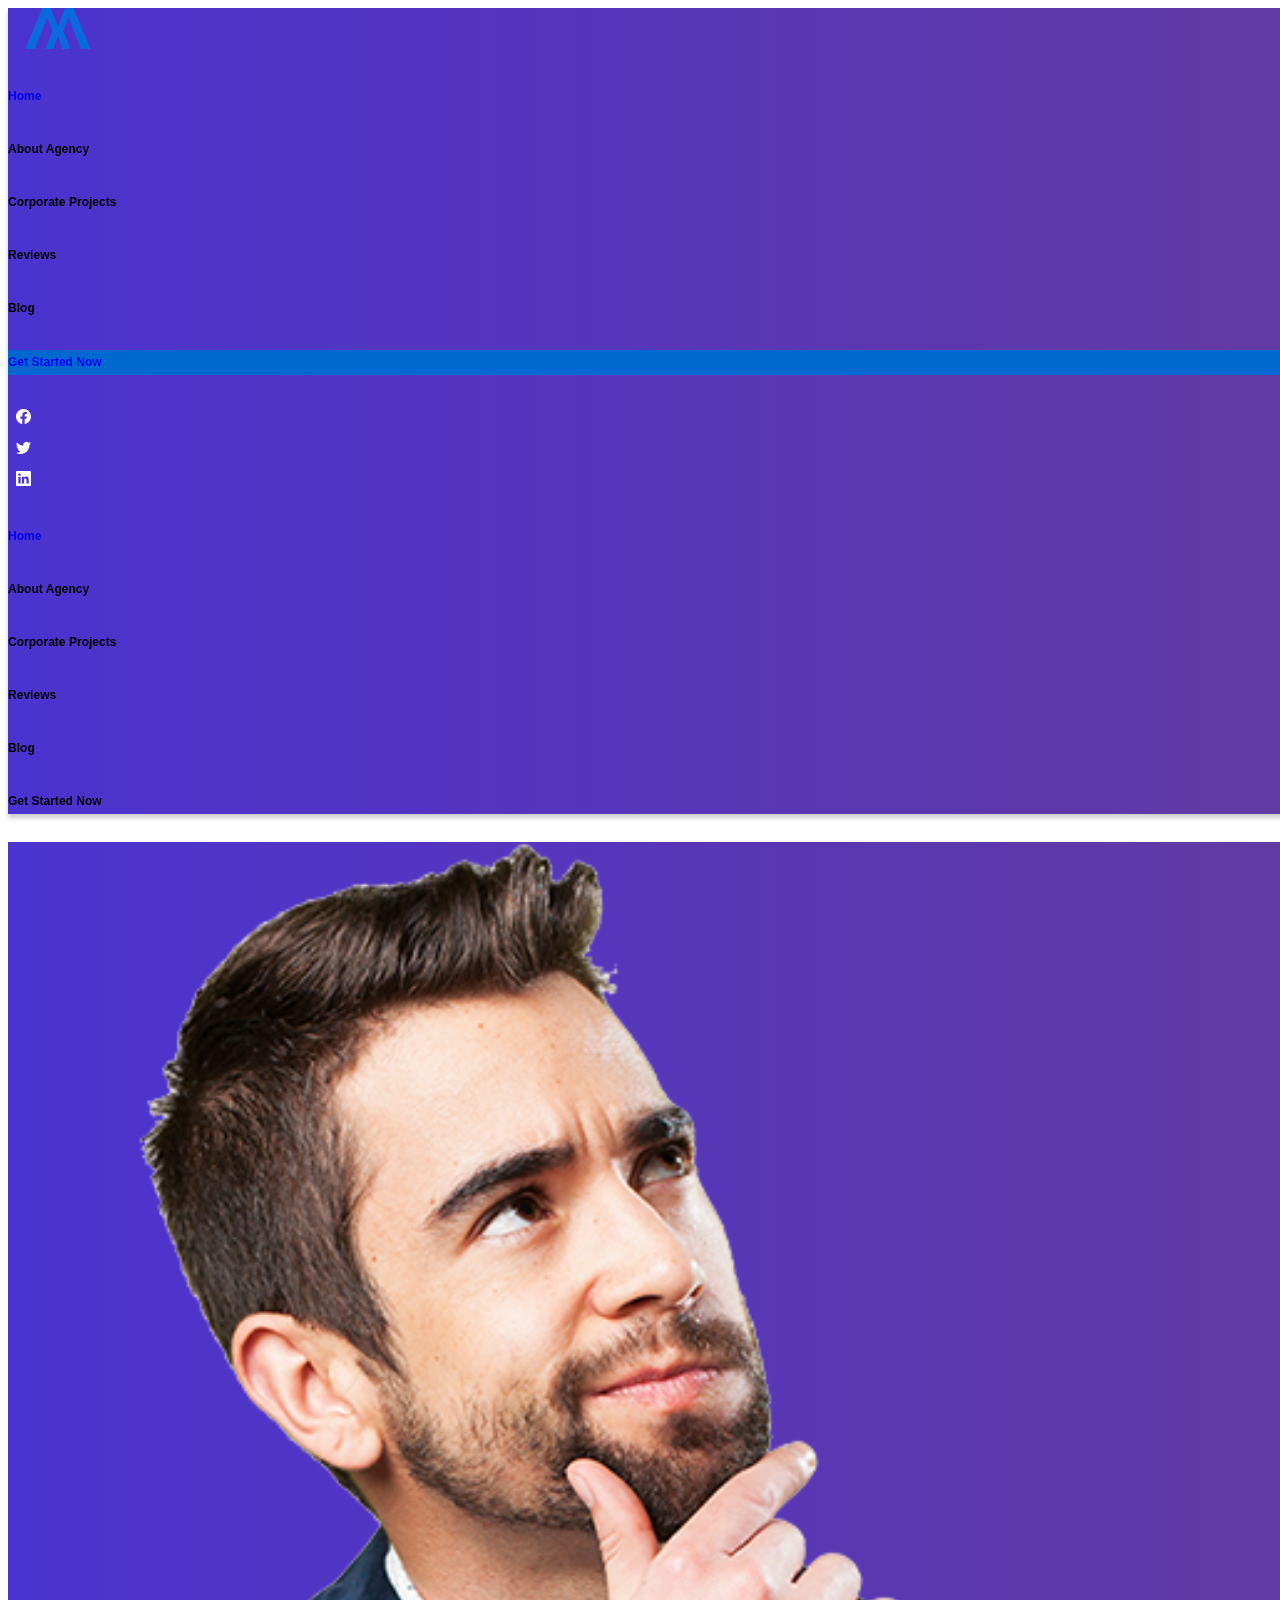
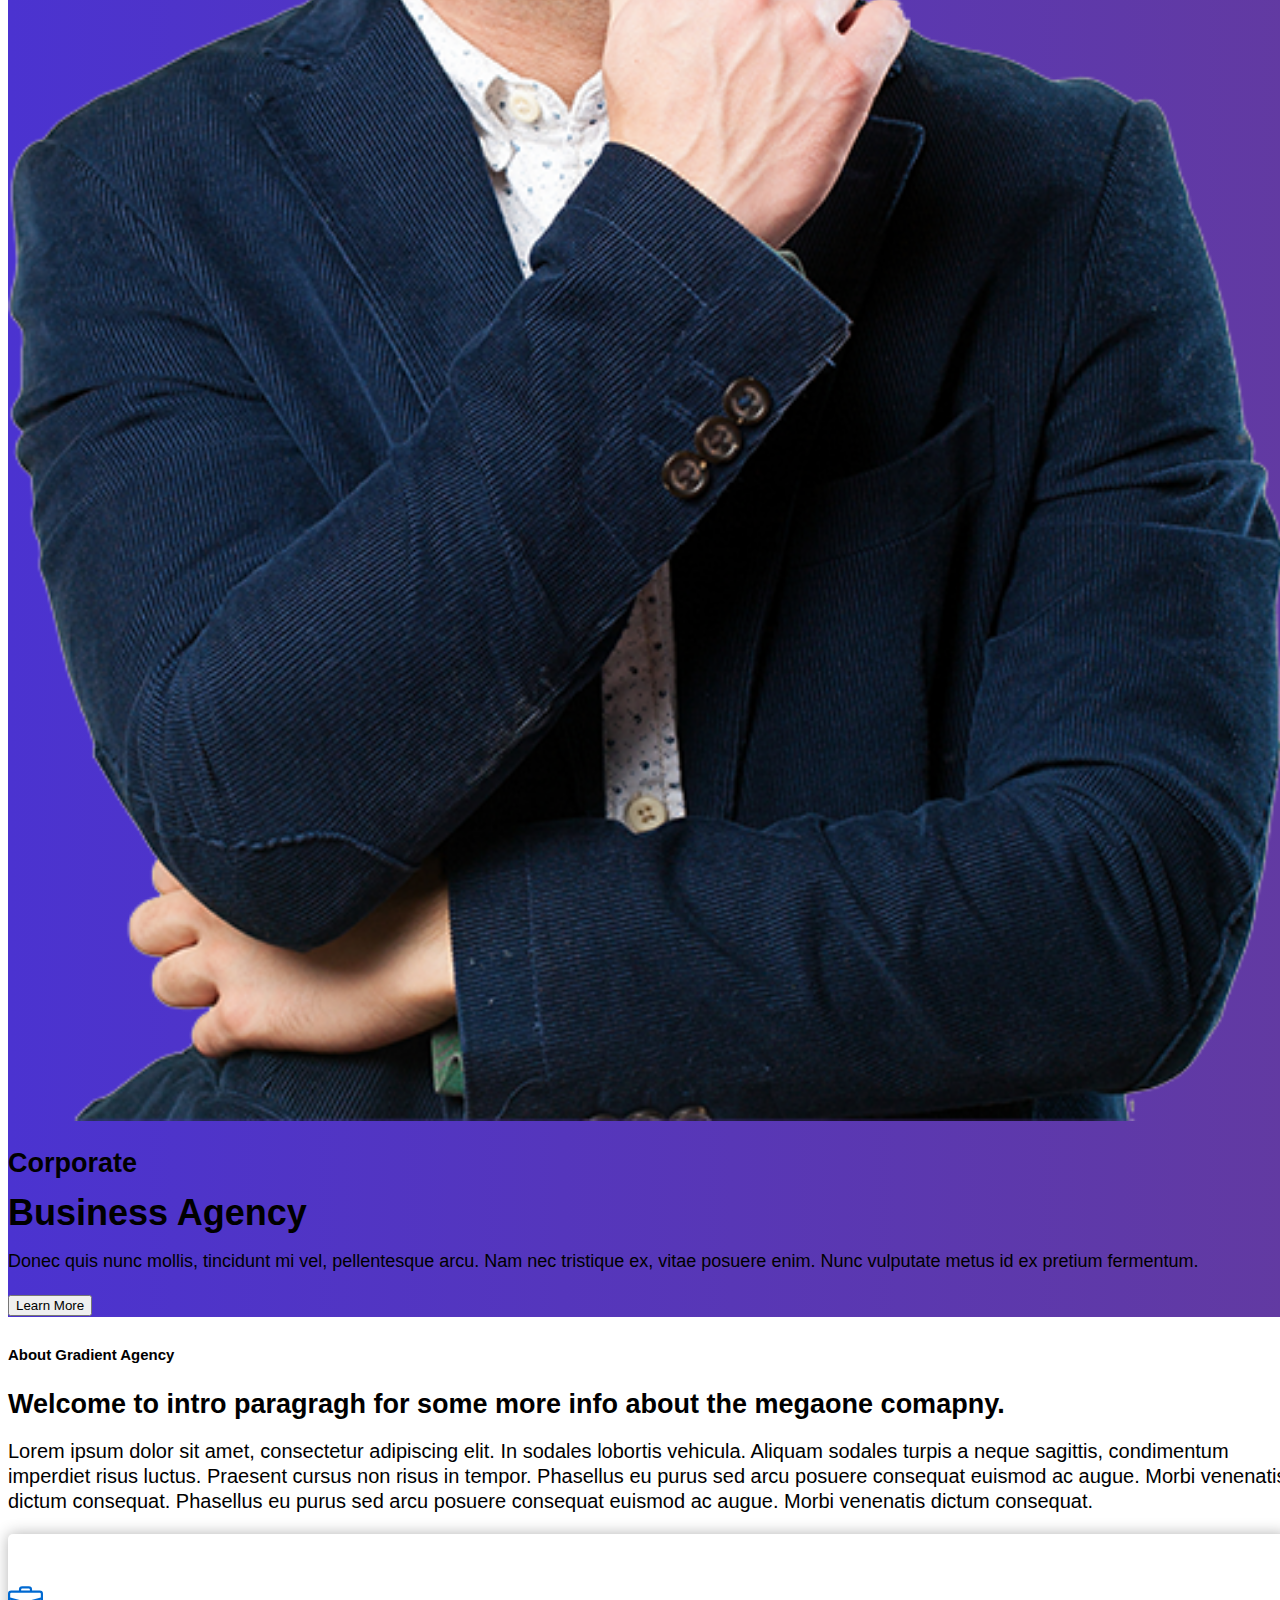
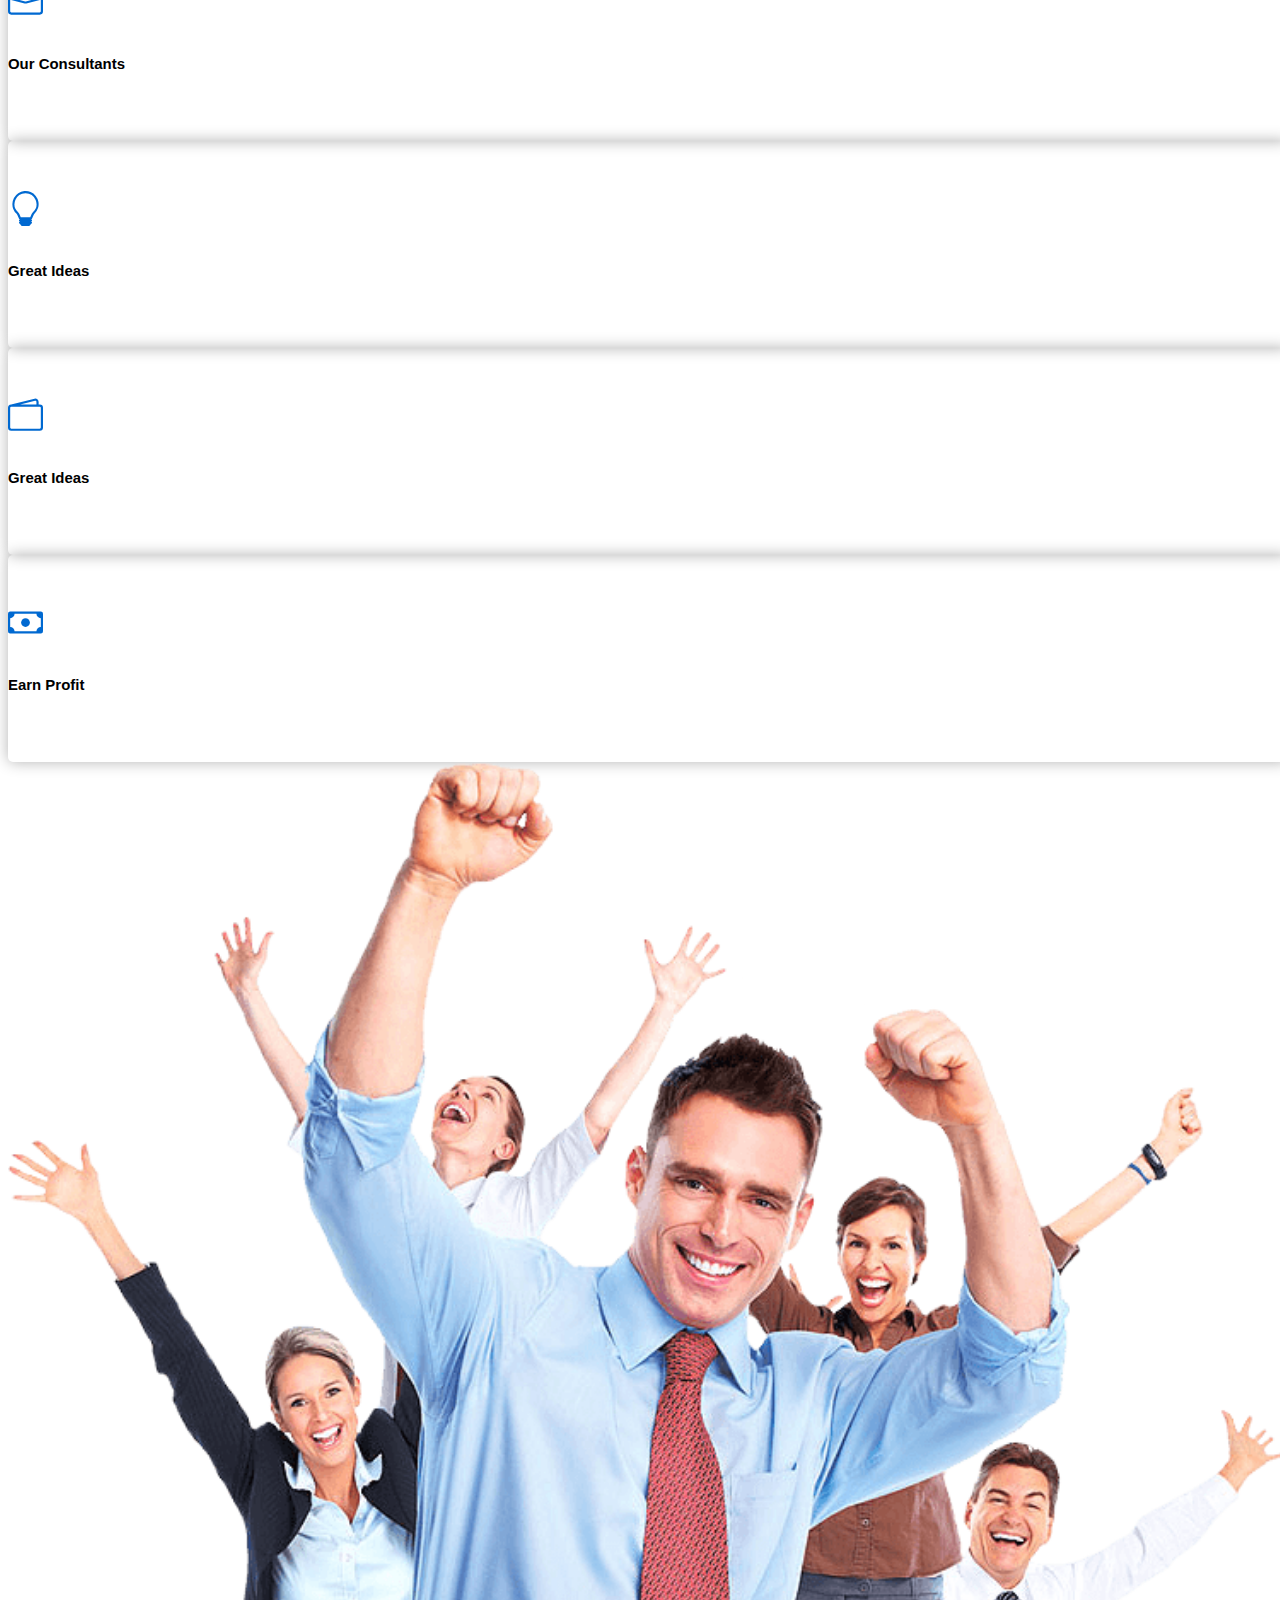
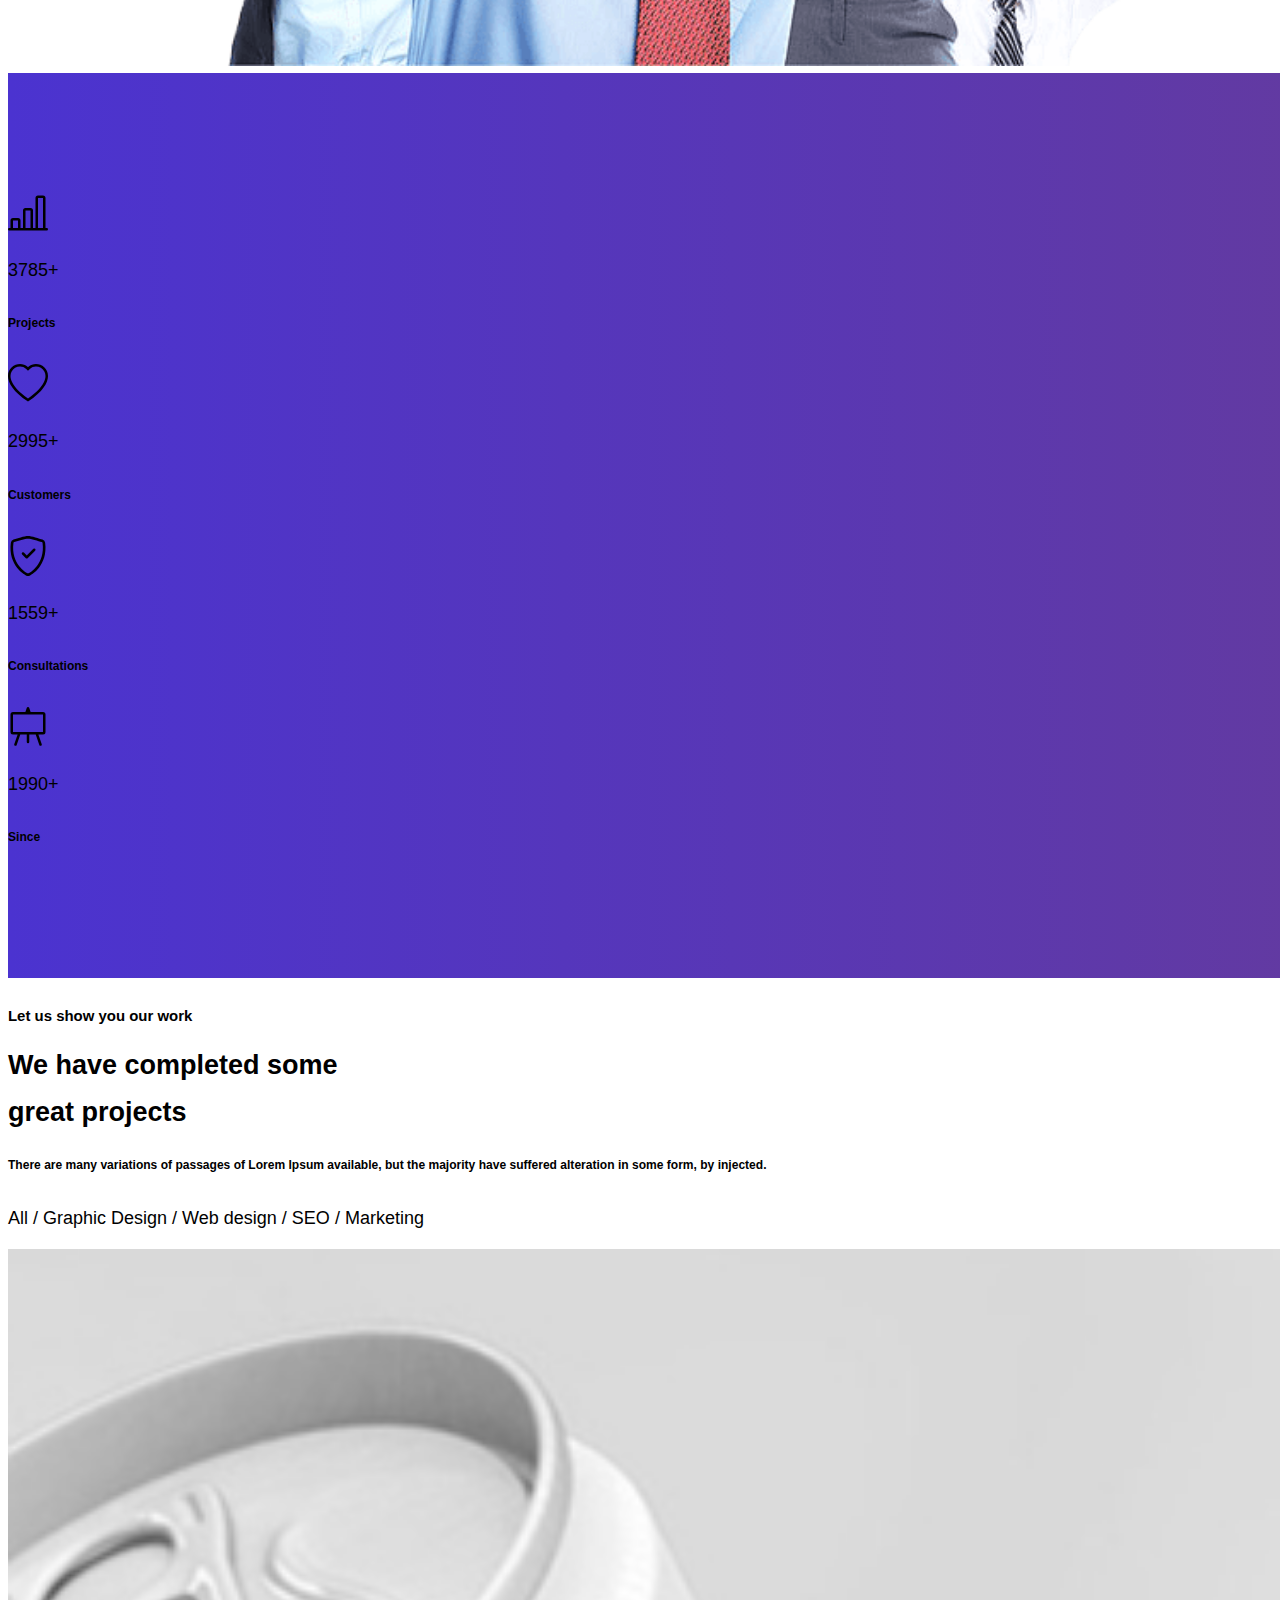
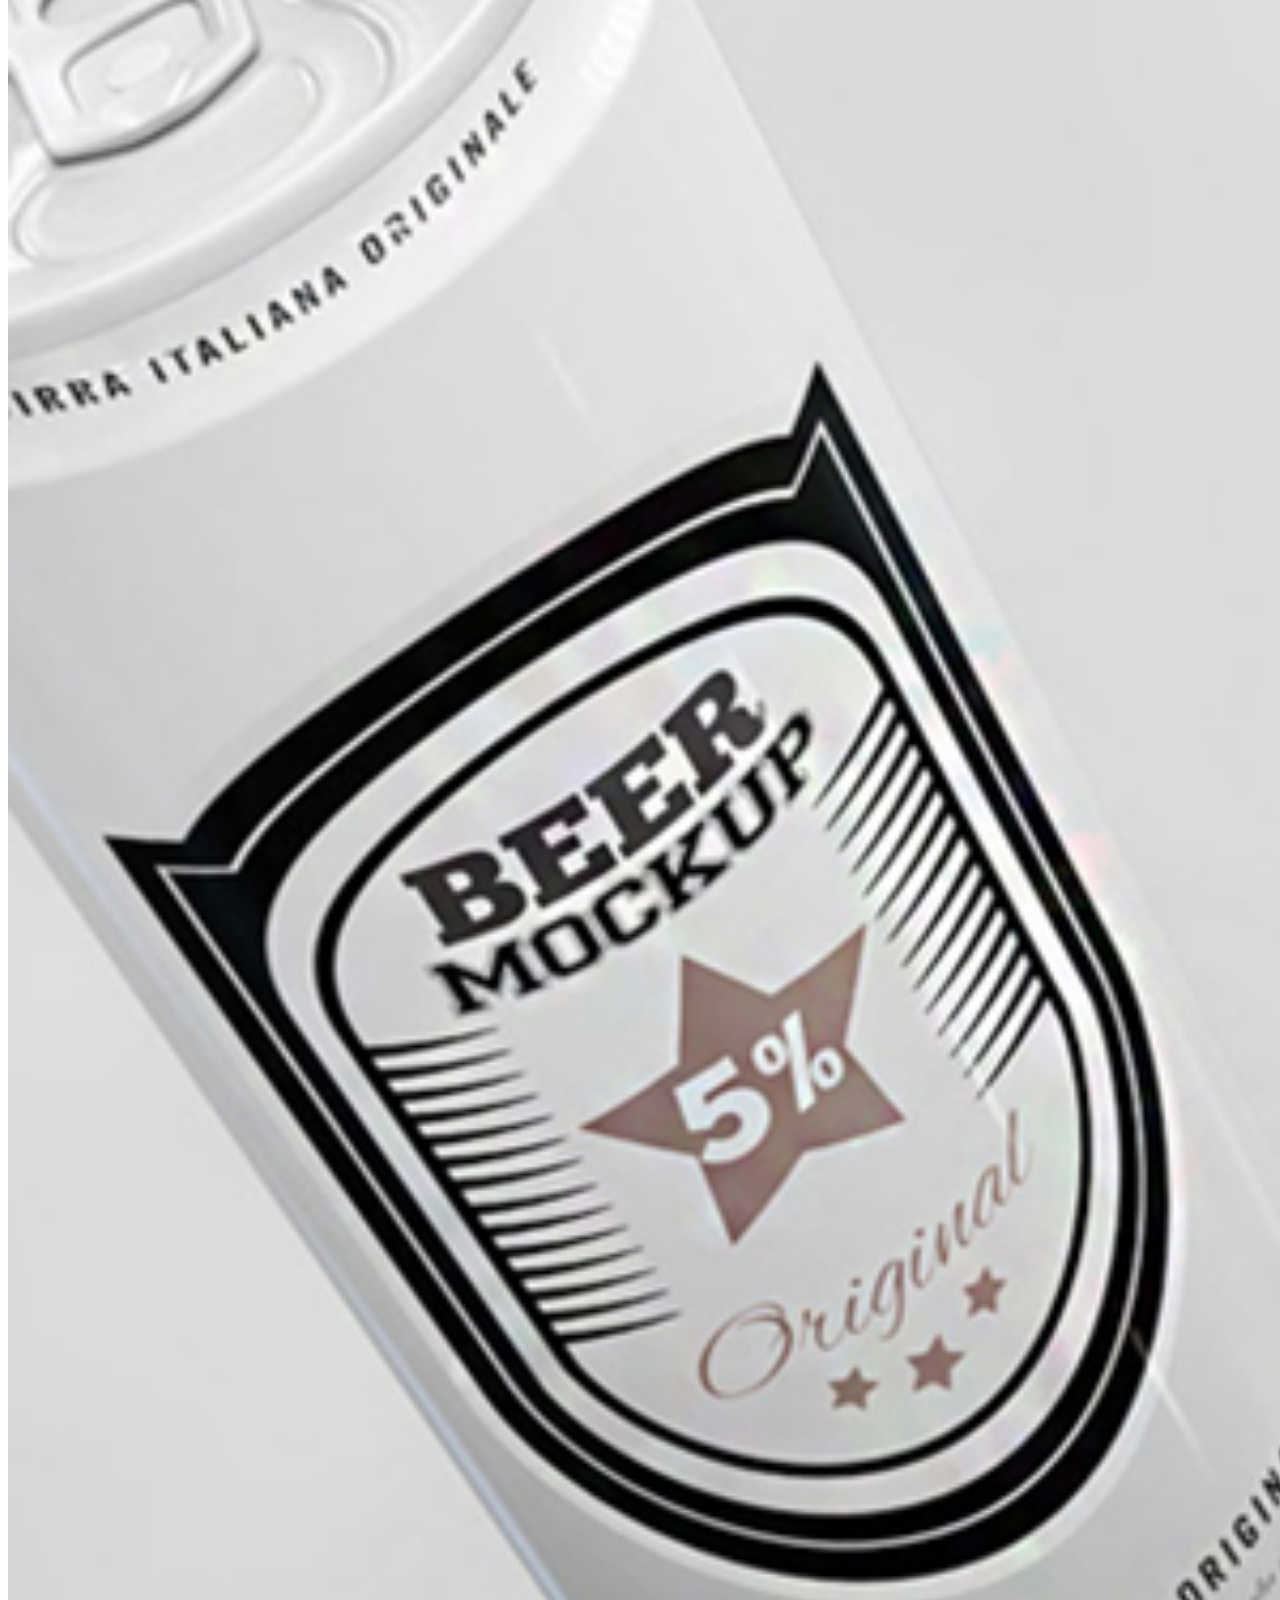
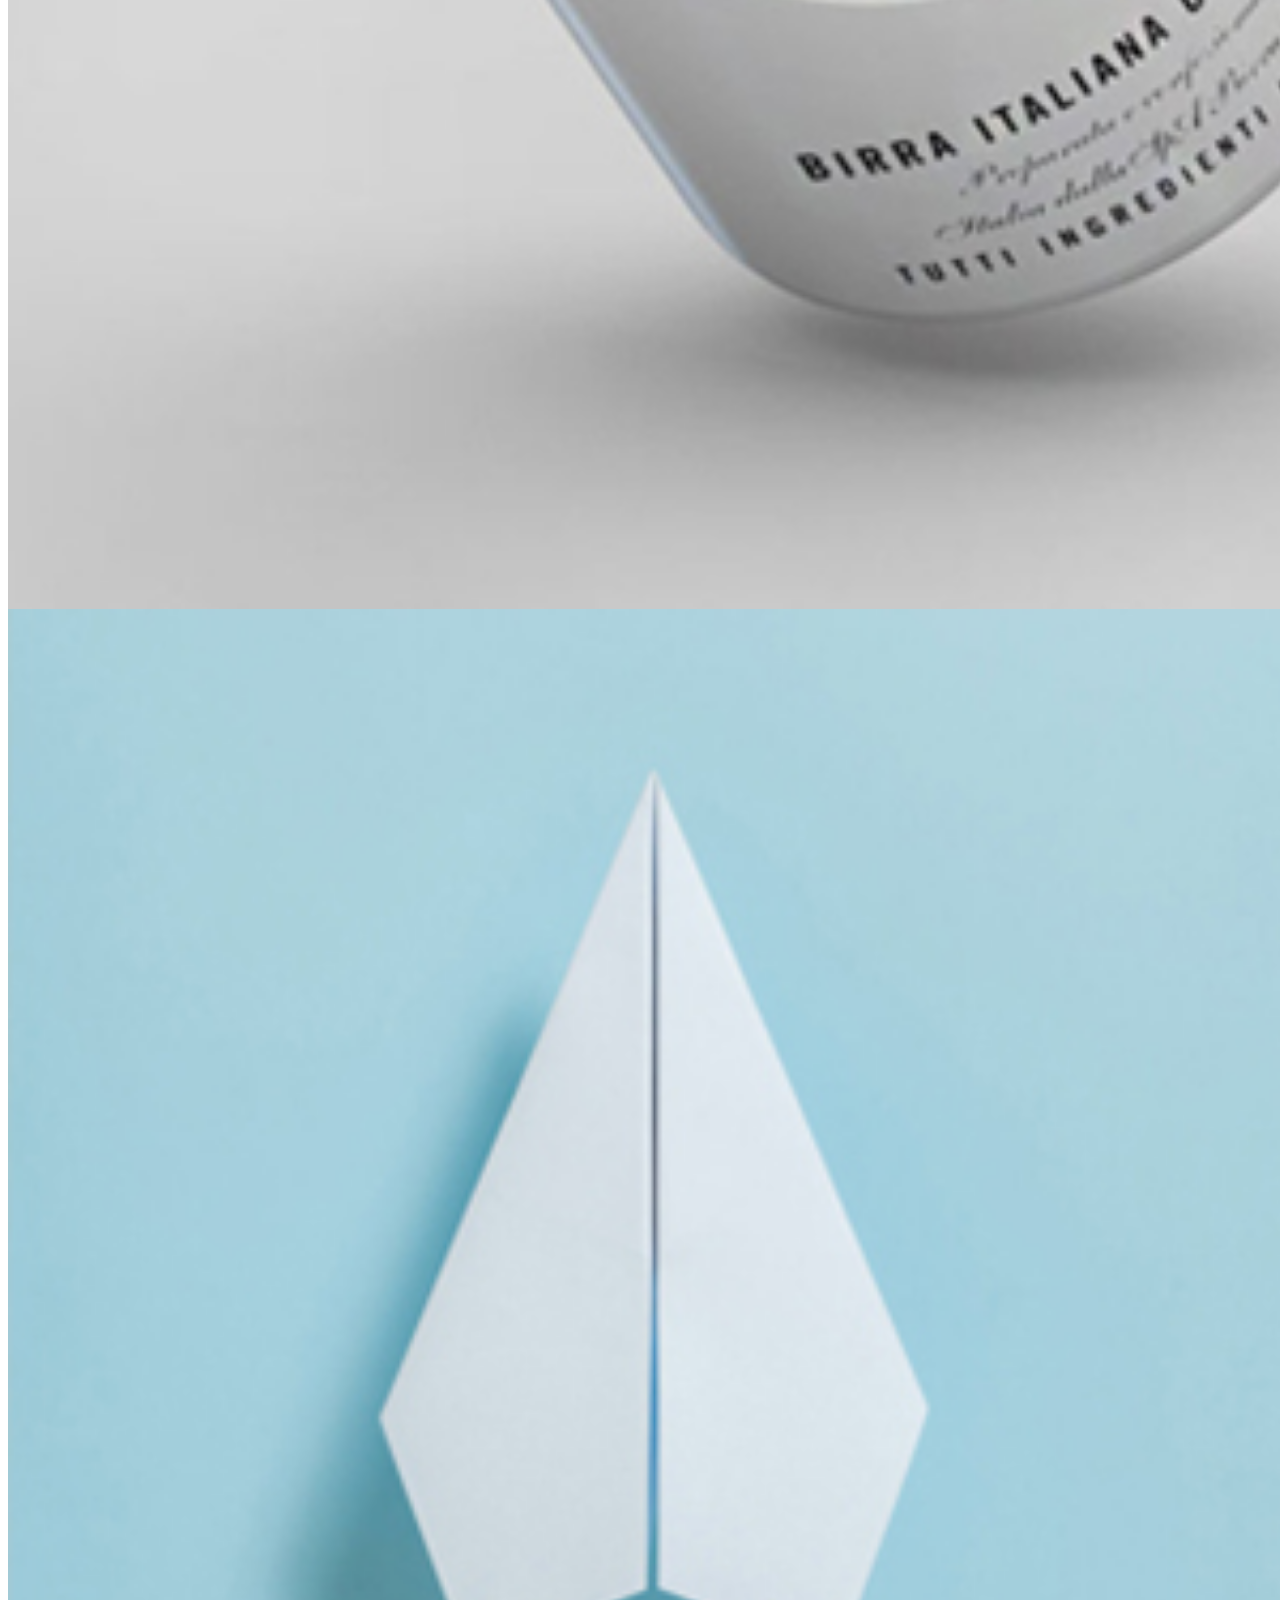
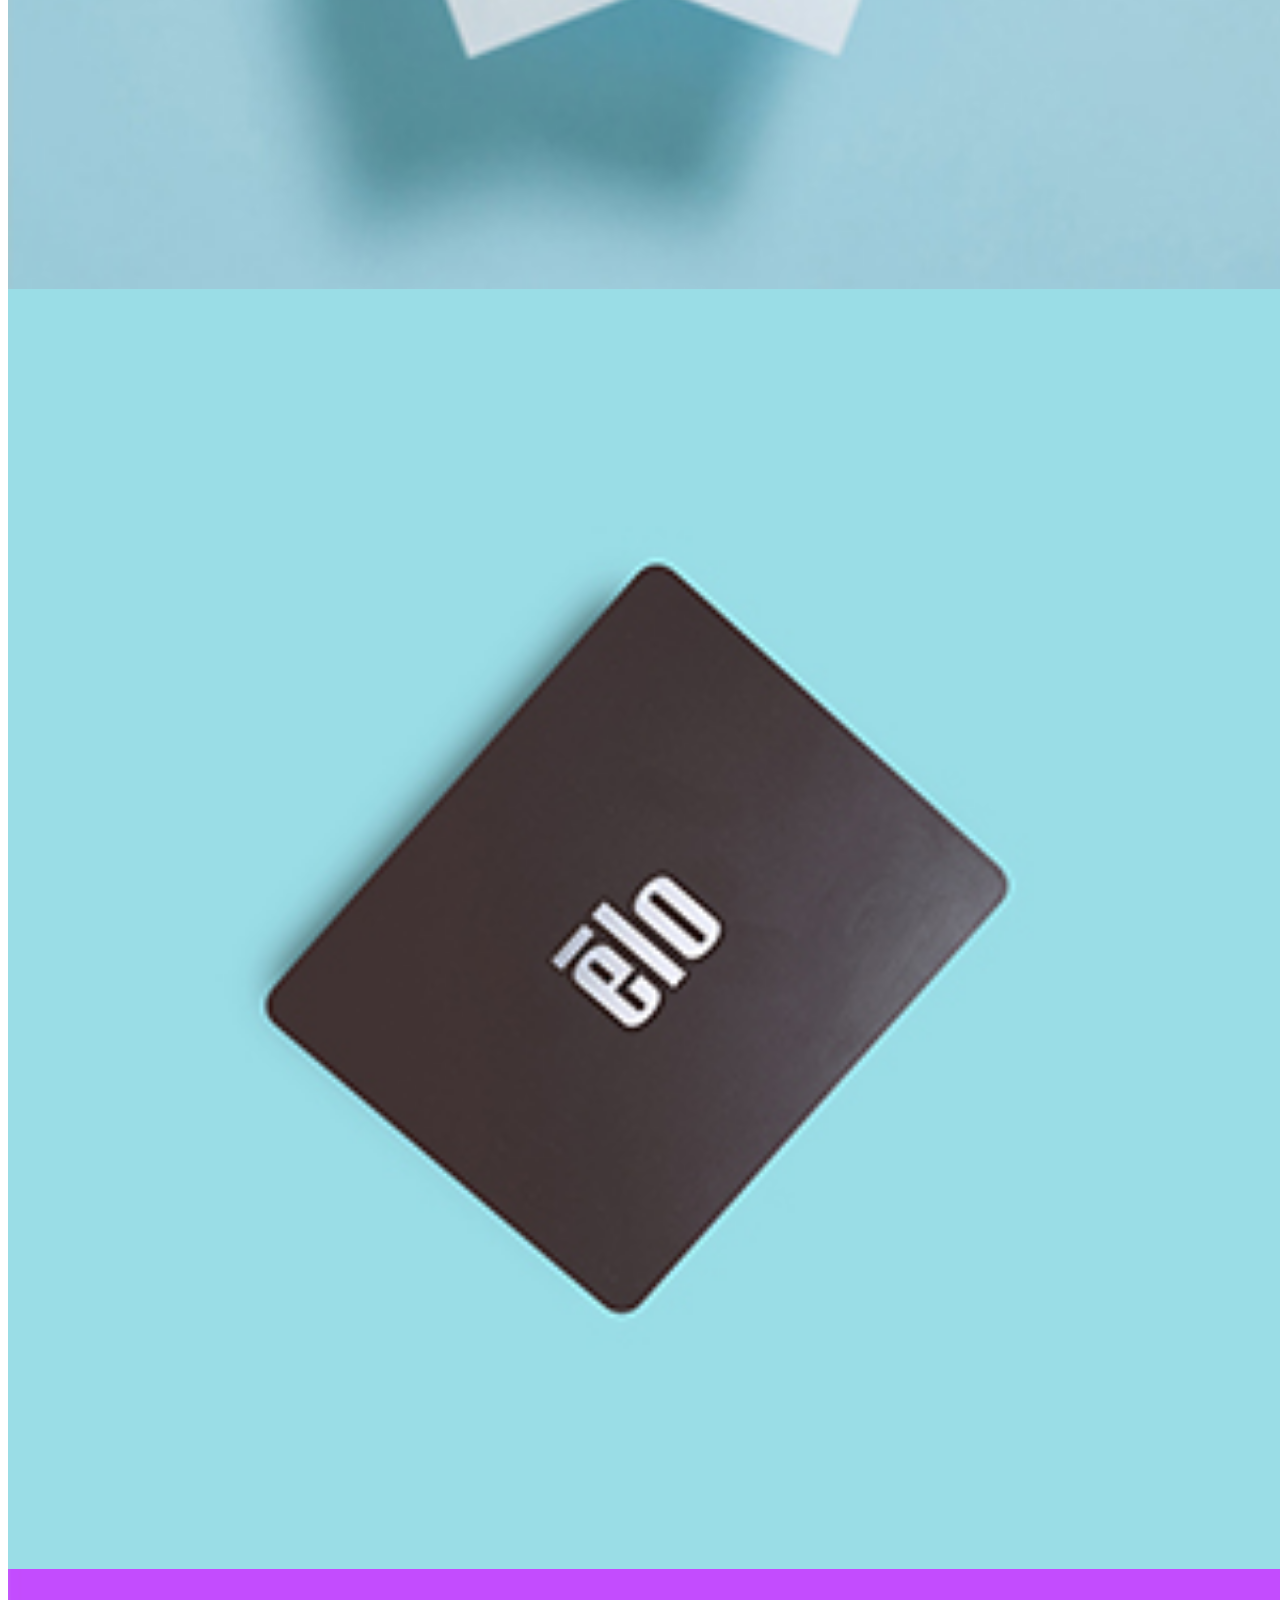
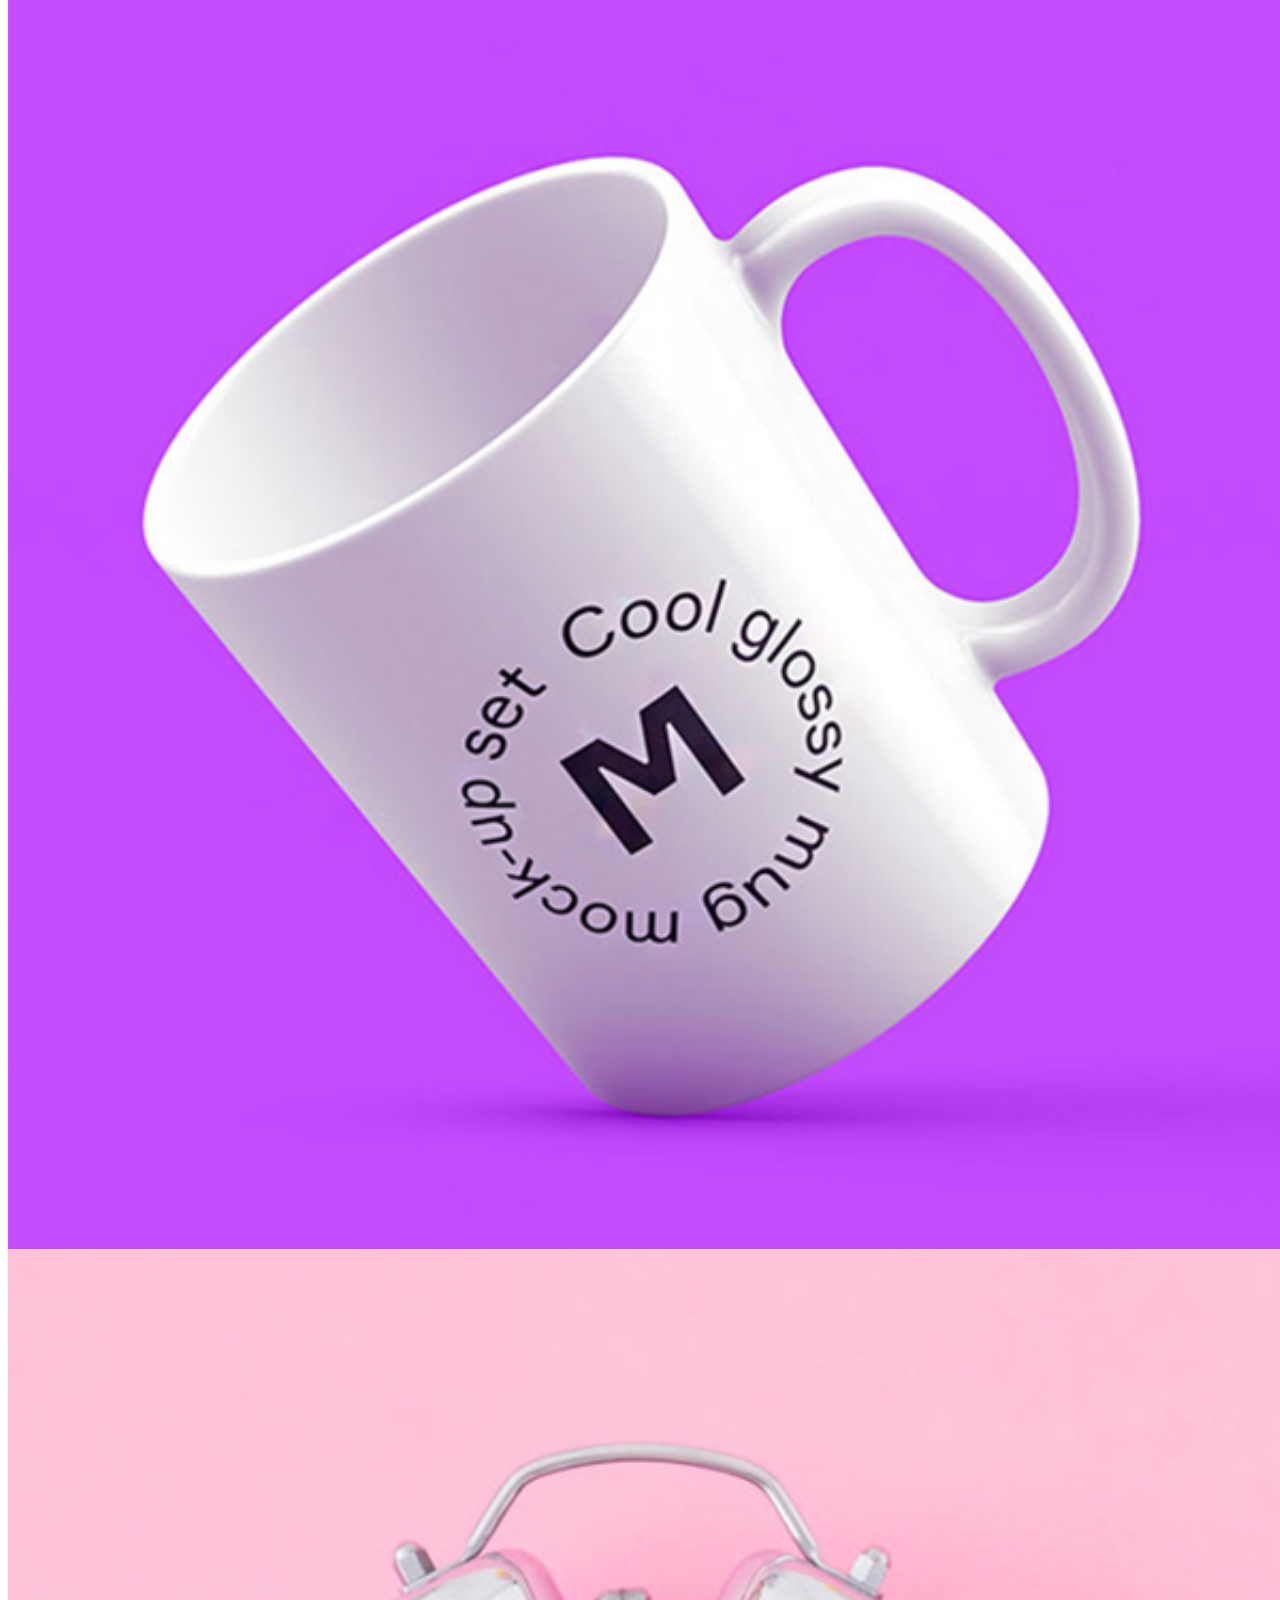
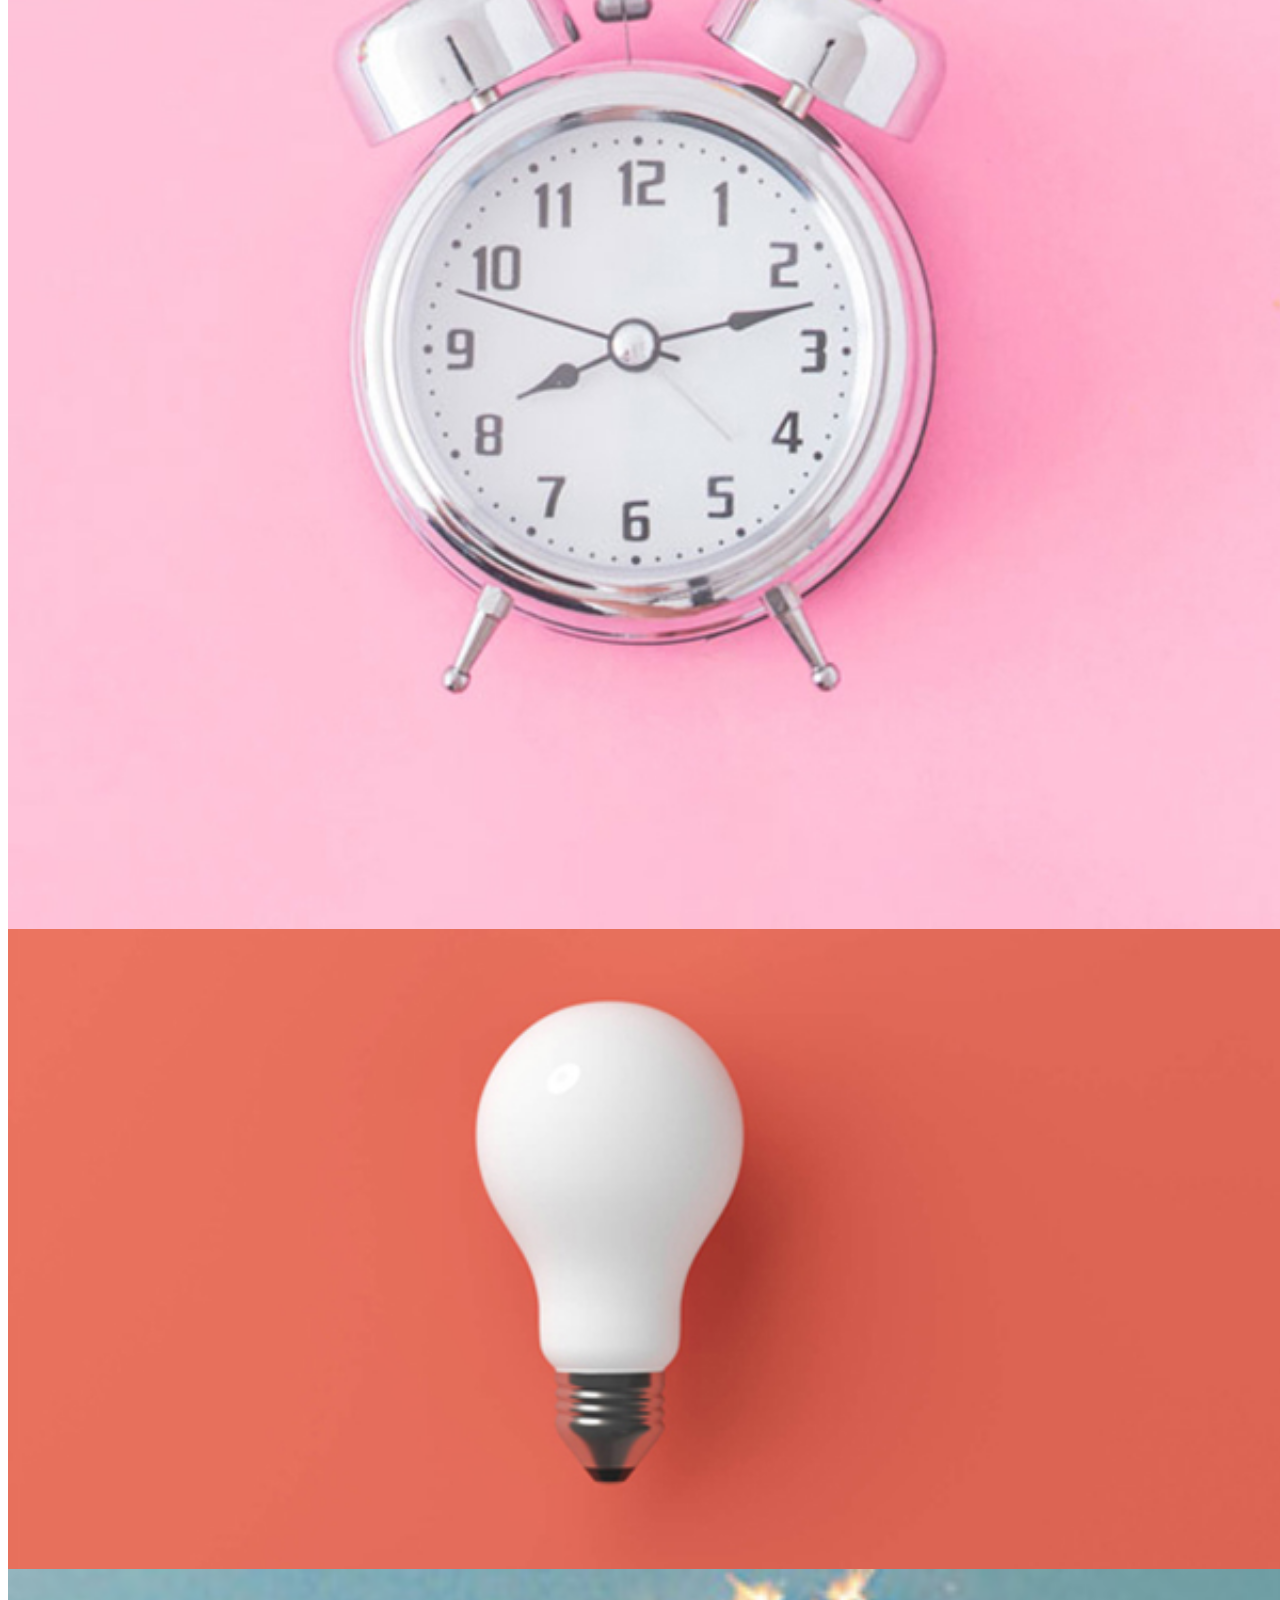
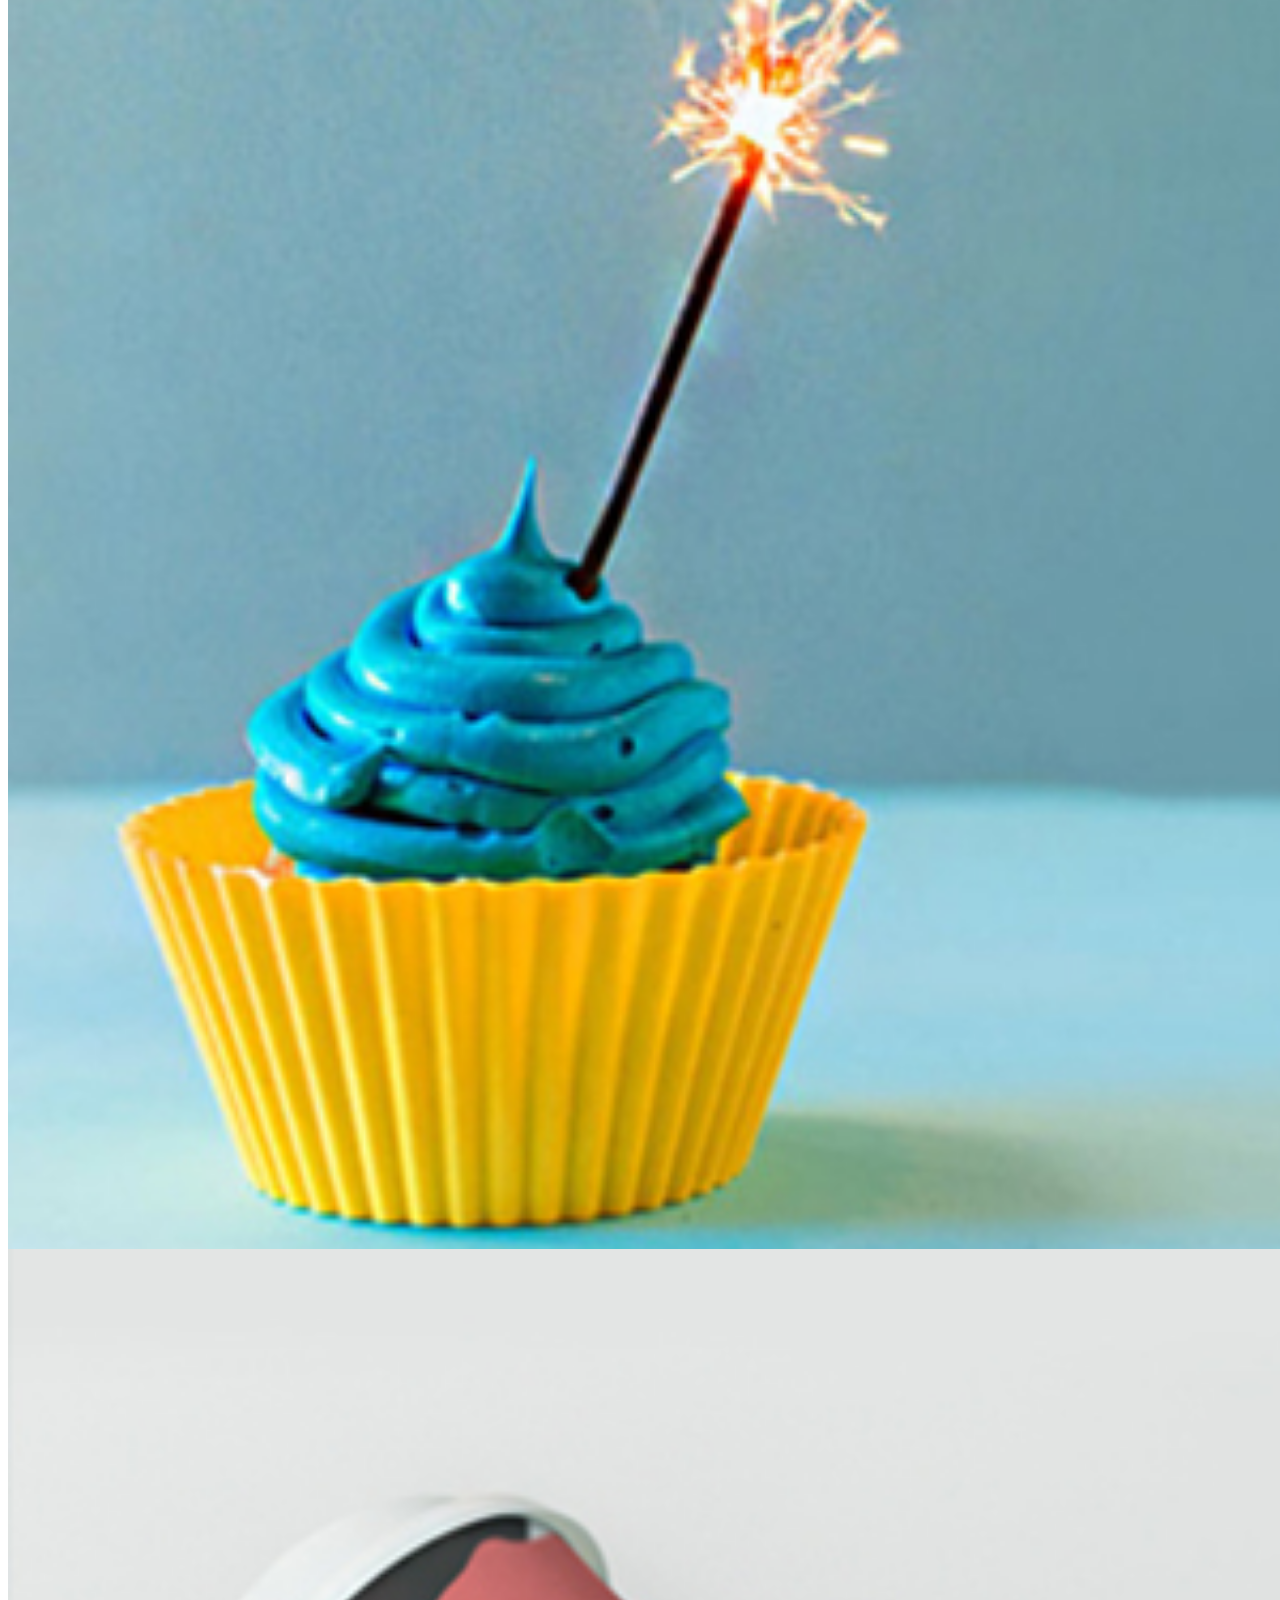
<file: web1/index.html>
<!DOCTYPE html>
<html lang="es">
    <head>
        <meta charset="UTF-8" />
        <meta name="viewport" content="width=device-width, initial-scale=1.0" />
        <link rel="icon" type="image/jpg" href="assets/img/favicon.png">
        <title> Gradient-Agency | MegaOne HTML5 Template</title>

        <link href="https://cdn.jsdelivr.net/npm/bootstrap@5.3.2/dist/css/bootstrap.min.css" rel="stylesheet" integrity="sha384-T3c6CoIi6uLrA9TneNEoa7RxnatzjcDSCmG1MXxSR1GAsXEV/Dwwykc2MPK8M2HN" crossorigin="anonymous"/>
        <link rel="stylesheet" type="text/css" href="assets/css/estilos.css">
    </head>

    <body>
        <header>
        <section>
            <div class="_1">
                <div class="container-fluid">
                    <div class="row">
                        <div class="col-12 pt-2 pb-3"></div>
                    </div>
                </div>
            </div>
        </section>
        </header>

        <div class="container-fluid menu">
            <div class="row"> 
                <nav class="navbar navbar-expand-lg py-0 small">
                    <div class="container-fluid">
                        <button class="hamburguesa" type="button" data-bs-toggle="collapse" data-bs-target="#navbarNavAltMarkup" aria-controls="navbarNavAltMarkup" aria-expanded="false" aria-label="Toggle navigation">
                            <span class="navbar-toggler-icon"></span>
                        </button>

                        <a class="navbar-brand ps-3 py-sm-2" href="#"><img src="assets/img/logo.png" alt="logo"></a>

                        <div class="collapse navbar-collapse bg-light" id="navbarNavAltMarkup">
                            <div class="navbar-nav d-flex bg-light ps-3 d-flex justify-content-end align-items-center w-100">
                                <div class="px-3"><a class="nav-link active text-primary" aria-current="page" href="#"><h6 class="negrita mb-0 text-center">Home</h6></a></div>
                                <div class="px-3"><a class="nav-link" href="#_3"><h6 class="negrita enlace mb-0 text-center">About Agency</h6></a></div>
                                <div class="px-3"><a class="nav-link" href="#_5"><h6 class="negrita enlace mb-0 text-center">Corporate Projects</h6></a></div>
                                <div class="px-3"><a class="nav-link" href="#_6"><h6 class="negrita enlace mb-0 text-center">Reviews</h6></a></div>
                                <div class="px-3"><a class="nav-link" href="#"><h6 class="negrita enlace mb-0 text-center">Blog</h6></a></div>
                                <div class="botonNav"><a class="nav-link text-white py-4 px-4" href="#_7"><h6 class="negrita mb-0 text-center">Get Started Now</h6></a></div>
                            </div>
                        </div>
                        <div class="col-lg-1 ms-2 d-none d-lg-block">
                            <div class="iconos d-inline-block">
                                <svg xmlns="http://www.w3.org/2000/svg" width="15" height="15" fill="currentColor" class="bi bi-facebook" viewBox="0 0 16 16">
                                    <path d="M16 8.049c0-4.446-3.582-8.05-8-8.05C3.58 0-.002 3.603-.002 8.05c0 4.017 2.926 7.347 6.75 7.951v-5.625h-2.03V8.05H6.75V6.275c0-2.017 1.195-3.131 3.022-3.131.876 0 1.791.157 1.791.157v1.98h-1.009c-.993 0-1.303.621-1.303 1.258v1.51h2.218l-.354 2.326H9.25V16c3.824-.604 6.75-3.934 6.75-7.951z"/>
                                </svg>
                            </div>
                            <div class="iconos d-inline-block">
                                <svg xmlns="http://www.w3.org/2000/svg" width="15" height="15" fill="currentColor" class="bi bi-twitter" viewBox="0 0 16 16">
                                    <path d="M5.026 15c6.038 0 9.341-5.003 9.341-9.334 0-.14 0-.282-.006-.422A6.685 6.685 0 0 0 16 3.542a6.658 6.658 0 0 1-1.889.518 3.301 3.301 0 0 0 1.447-1.817 6.533 6.533 0 0 1-2.087.793A3.286 3.286 0 0 0 7.875 6.03a9.325 9.325 0 0 1-6.767-3.429 3.289 3.289 0 0 0 1.018 4.382A3.323 3.323 0 0 1 .64 6.575v.045a3.288 3.288 0 0 0 2.632 3.218 3.203 3.203 0 0 1-.865.115 3.23 3.23 0 0 1-.614-.057 3.283 3.283 0 0 0 3.067 2.277A6.588 6.588 0 0 1 .78 13.58a6.32 6.32 0 0 1-.78-.045A9.344 9.344 0 0 0 5.026 15z"/>
                                </svg>
                            </div>
                            <div class="iconos d-inline-block">
                                <svg xmlns="http://www.w3.org/2000/svg" width="15" height="15" fill="currentColor" class="bi bi-linkedin" viewBox="0 0 16 16">
                                    <path d="M0 1.146C0 .513.526 0 1.175 0h13.65C15.474 0 16 .513 16 1.146v13.708c0 .633-.526 1.146-1.175 1.146H1.175C.526 16 0 15.487 0 14.854V1.146zm4.943 12.248V6.169H2.542v7.225h2.401zm-1.2-8.212c.837 0 1.358-.554 1.358-1.248-.015-.709-.52-1.248-1.342-1.248-.822 0-1.359.54-1.359 1.248 0 .694.521 1.248 1.327 1.248h.016zm4.908 8.212V9.359c0-.216.016-.432.08-.586.173-.431.568-.878 1.232-.878.869 0 1.216.662 1.216 1.634v3.865h2.401V9.25c0-2.22-1.184-3.252-2.764-3.252-1.274 0-1.845.7-2.165 1.193v.025h-.016a5.54 5.54 0 0 1 .016-.025V6.169h-2.4c.03.678 0 7.225 0 7.225h2.4z"/>
                                </svg>
                            </div>
                        </div>
                    </div>
                </nav>

                <nav class="navbar navbar-expand-lg py-0 large">
                    <div class="container-fluid">
                        <button class="hamburguesa" type="button" data-bs-toggle="collapse" data-bs-target="#navbarNav" aria-controls="navbarNav" aria-expanded="false" aria-label="Toogle navigation">
                            <span class="navbar-toggler-icon"></span>
                        </button>

                        <a class="navbar-brand ps-3 py-sm-2" href="#"><img src="assets/img/logo.png" alt="logo"></a>
                        
                        <div class="collapse navbar-collapse bg-light" id="navbarNavAltMarkup">
                            <div class="navbar-nav d-flex bg-light ps-3 d-flex justify-content-end align-items-center w-100">
                                <div class="px-3"><a class="nav-link active text-primary" aria-current="page" href="#"><h6 class="negrita mb-0 text-center">Home</h6></a></div>
                                <div class="px-3"><a class="nav-link" href="#_3"><h6 class="negrita enlace mb-0 text-center">About Agency</h6></a></div>
                                <div class="px-3"><a class="nav-link" href="#_5"><h6 class="negrita enlace mb-0 text-center">Corporate Projects</h6></a></div>
                                <div class="px-3"><a class="nav-link" href="#_6"><h6 class="negrita enlace mb-0 text-center">Reviews</h6></a></div>
                                <div class="px-3"><a class="nav-link" href="#"><h6 class="negrita enlace mb-0 text-center">Blog</h6></a></div>
                                <div class="botonNav"><a class="nav-link text-white py-4 px-4" href="#_7"><h6 class="negrita mb-0 text-center">Get Started Now</h6></a></div>
                            </div>
                        </div>
                        <div class="col-lg-1 ms-2 d-none d-lg-block">
                            <div class="iconos d-inline-block">
                                <svg xmlns="http://www.w3.org/2000/svg" width="15" height="15" fill="currentColor" class="bi bi-facebook" viewBox="0 0 16 16">
                                    <path d="M16 8.049c0-4.446-3.582-8.05-8-8.05C3.58 0-.002 3.603-.002 8.05c0 4.017 2.926 7.347 6.75 7.951v-5.625h-2.03V8.05H6.75V6.275c0-2.017 1.195-3.131 3.022-3.131.876 0 1.791.157 1.791.157v1.98h-1.009c-.993 0-1.303.621-1.303 1.258v1.51h2.218l-.354 2.326H9.25V16c3.824-.604 6.75-3.934 6.75-7.951z"/>
                                </svg>
                            </div>
                            <div class="iconos d-inline-block">
                                <svg xmlns="http://www.w3.org/2000/svg" width="15" height="15" fill="currentColor" class="bi bi-twitter" viewBox="0 0 16 16">
                                    <path d="M5.026 15c6.038 0 9.341-5.003 9.341-9.334 0-.14 0-.282-.006-.422A6.685 6.685 0 0 0 16 3.542a6.658 6.658 0 0 1-1.889.518 3.301 3.301 0 0 0 1.447-1.817 6.533 6.533 0 0 1-2.087.793A3.286 3.286 0 0 0 7.875 6.03a9.325 9.325 0 0 1-6.767-3.429 3.289 3.289 0 0 0 1.018 4.382A3.323 3.323 0 0 1 .64 6.575v.045a3.288 3.288 0 0 0 2.632 3.218 3.203 3.203 0 0 1-.865.115 3.23 3.23 0 0 1-.614-.057 3.283 3.283 0 0 0 3.067 2.277A6.588 6.588 0 0 1 .78 13.58a6.32 6.32 0 0 1-.78-.045A9.344 9.344 0 0 0 5.026 15z"/>
                                </svg>
                            </div>
                            <div class="iconos d-inline-block">
                                <svg xmlns="http://www.w3.org/2000/svg" width="15" height="15" fill="currentColor" class="bi bi-linkedin" viewBox="0 0 16 16">
                                    <path d="M0 1.146C0 .513.526 0 1.175 0h13.65C15.474 0 16 .513 16 1.146v13.708c0 .633-.526 1.146-1.175 1.146H1.175C.526 16 0 15.487 0 14.854V1.146zm4.943 12.248V6.169H2.542v7.225h2.401zm-1.2-8.212c.837 0 1.358-.554 1.358-1.248-.015-.709-.52-1.248-1.342-1.248-.822 0-1.359.54-1.359 1.248 0 .694.521 1.248 1.327 1.248h.016zm4.908 8.212V9.359c0-.216.016-.432.08-.586.173-.431.568-.878 1.232-.878.869 0 1.216.662 1.216 1.634v3.865h2.401V9.25c0-2.22-1.184-3.252-2.764-3.252-1.274 0-1.845.7-2.165 1.193v.025h-.016a5.54 5.54 0 0 1 .016-.025V6.169h-2.4c.03.678 0 7.225 0 7.225h2.4z"/>
                                </svg>
                            </div>
                        </div>
                    </div>
                </nav>

                <div class="collapse navbar-collapse bg-light justify-content-center" id="navbarNav">
                    <div class="navbar-nav d-flex bg-light ps-3 d-flex justify-content-end align-items-center w-100">
                        <div class="px-3 py-2"><a class="nav-link active text-primary" aria-current="page" href="#"><h6 class="negrita mb-0 text-center">Home</h6></a></div>
                        <div class="px-3 py-2"><a class="nav-link" href="#_3"><h6 class="negrita enlace mb-0 text-center">About Agency</h6></a></div>
                        <div class="px-3 py-2"><a class="nav-link" href="#_5"><h6 class="negrita enlace mb-0 text-center">Corporate Projects</h6></a></div>
                        <div class="px-3 py-2"><a class="nav-link" href="#_6"><h6 class="negrita enlace mb-0 text-center">Reviews</h6></a></div>
                        <div class="px-3 py-2"><a class="nav-link" href="#"><h6 class="negrita enlace mb-0 text-center">Blog</h6></a></div>
                        <div class="px-3 pt-2 pb-4"><a class="nav-link" href="#_7"><h6 class="negrita enlace mb-0 text-center">Get Started Now</h6></a></div>
                    </div>
                </div>
            </div>        
        </div>     

        <section>       
            <div class="_2">
                <div class="container-fluid padding">
                    <div class="row justify-content-center">
                        <div class="col-sm-9 col-md-7 col-lg-5 mt-2">
                            <img class="w-100" src="assets/img/principal.png" alt="hombre pensativo">
                        </div>
                        <div class="col-sm-10 col-md-8 col-lg-6 d-flex align-items-center px-xs-0 ps-lg-5 pe-lg-3 order-first order-md-last">
                            <div class="d-flex flex-column pb-5 text-center text-lg-start">
                                <h2 class=" text-white display-4 pt-5 pt-sm-5 pt-lg-0">
                                    Corporate
                                </h2>
                                <h1 class=" mb-4 text-white negrita display-4 "> 
                                    Business Agency
                                </h1>                            
                                <p class="text-white px-2 px-sm-0 pe-lg-4 fs-5">Donec quis nunc mollis, tincidunt mi vel, pellentesque arcu.
                                    Nam nec tristique ex, vitae posuere enim. Nunc vulputate metus id ex pretium fermentum.</p>
                                <div>
                                    <button type="button" class="btn buttonPortada btn-light mt-4 px-5 py-3 rounded-pill">Learn More</button>
                                </div>
                            </div>
                        </div>
                    </div>
                </div>
            </div>
        </section>

        <section id="_3">
            <div class="_3 mt-5 pt-3">
                <div class="container-fluid">
                    <div class="row justify-content-center my-5">
                        <div class="col-sm-11 col-md-9 col-lg-6 ps-0 ps-lg-4 pe-0 pe-lg-3 text-center text-lg-start">
                            <h5 class="text-primary mb-4 mt-lg-0 negrita">
                                About Gradient Agency
                            </h5>
                            <h2 class="display-lg-6 negrita">
                                Welcome to intro paragragh for some more info about the megaone comapny.
                            </h2>
                        </div>
                        <div class="col-sm-11 col-md-9 col-lg-5 pt-4 mb-0 text-center text-lg-start">
                            <p class="fs-6 pb-0">
                                Lorem ipsum dolor sit amet, consectetur adipiscing elit. In sodales lobortis vehicula. Aliquam sodales
                                 turpis a neque sagittis, condimentum imperdiet risus luctus. Praesent cursus non risus in tempor. 
                                 Phasellus eu purus sed arcu posuere consequat euismod ac augue. Morbi venenatis dictum consequat. 
                                 Phasellus eu purus sed arcu posuere consequat euismod ac augue. Morbi venenatis dictum consequat.
                            </p>
                        </div>
                    </div>

                    <div class="row justify-content-center my-5 pb-5 pt-3 px-3">
                        <div class="col-sm-9 col-md-2 mt-5 text-center sombra mx-3 hover">
                            <svg xmlns="http://www.w3.org/2000/svg" width="35" height="35" fill="currentColor" class="icon bi bi-briefcase mb-4" viewBox="0 0 16 16">
                                <path d="M6.5 1A1.5 1.5 0 0 0 5 2.5V3H1.5A1.5 1.5 0 0 0 0 4.5v8A1.5 1.5 0 0 0 1.5 14h13a1.5 1.5 0 0 0 1.5-1.5v-8A1.5 1.5 0 0 0 14.5 3H11v-.5A1.5 1.5 0 0 0 9.5 1h-3zm0 1h3a.5.5 0 0 1 .5.5V3H6v-.5a.5.5 0 0 1 .5-.5zm1.886 6.914L15 7.151V12.5a.5.5 0 0 1-.5.5h-13a.5.5 0 0 1-.5-.5V7.15l6.614 1.764a1.5 1.5 0 0 0 .772 0zM1.5 4h13a.5.5 0 0 1 .5.5v1.616L8.129 7.948a.5.5 0 0 1-.258 0L1 6.116V4.5a.5.5 0 0 1 .5-.5z"/>
                            </svg>
                            <h5 class="color">
                                Our Consultants
                            </h5>
                        </div>
                        <div class="col-sm-9 col-md-2 mt-5 text-center sombra mx-3 hover">
                            <svg xmlns="http://www.w3.org/2000/svg" width="35" height="35" fill="currentColor" class="icon bi bi-lightbulb mb-4" viewBox="0 0 16 16">
                                <path d="M2 6a6 6 0 1 1 10.174 4.31c-.203.196-.359.4-.453.619l-.762 1.769A.5.5 0 0 1 10.5 13a.5.5 0 0 1 0 1 .5.5 0 0 1 0 1l-.224.447a1 1 0 0 1-.894.553H6.618a1 1 0 0 1-.894-.553L5.5 15a.5.5 0 0 1 0-1 .5.5 0 0 1 0-1 .5.5 0 0 1-.46-.302l-.761-1.77a1.964 1.964 0 0 0-.453-.618A5.984 5.984 0 0 1 2 6zm6-5a5 5 0 0 0-3.479 8.592c.263.254.514.564.676.941L5.83 12h4.342l.632-1.467c.162-.377.413-.687.676-.941A5 5 0 0 0 8 1z"/>
                            </svg>
                            <h5>
                                Great Ideas
                            </h5>
                        </div>
                        <div class="col-sm-9 col-md-2 mt-5 text-center sombra mx-3 hover">
                            <svg xmlns="http://www.w3.org/2000/svg" width="35" height="35" fill="currentColor" class="icon bi bi-wallet2 mb-4" viewBox="0 0 16 16">
                                <path d="M12.136.326A1.5 1.5 0 0 1 14 1.78V3h.5A1.5 1.5 0 0 1 16 4.5v9a1.5 1.5 0 0 1-1.5 1.5h-13A1.5 1.5 0 0 1 0 13.5v-9a1.5 1.5 0 0 1 1.432-1.499L12.136.326zM5.562 3H13V1.78a.5.5 0 0 0-.621-.484L5.562 3zM1.5 4a.5.5 0 0 0-.5.5v9a.5.5 0 0 0 .5.5h13a.5.5 0 0 0 .5-.5v-9a.5.5 0 0 0-.5-.5h-13z"/>
                            </svg>
                            <h5>
                                Great Ideas
                            </h5>
                        </div>
                        <div class="col-sm-9 col-md-2 mt-5 text-center sombra mx-3 hover">
                            <svg xmlns="http://www.w3.org/2000/svg" width="35" height="35" fill="currentColor" class="icon bi bi-cash mb-4" viewBox="0 0 16 16">
                                <path d="M8 10a2 2 0 1 0 0-4 2 2 0 0 0 0 4z"/>
                                <path d="M0 4a1 1 0 0 1 1-1h14a1 1 0 0 1 1 1v8a1 1 0 0 1-1 1H1a1 1 0 0 1-1-1V4zm3 0a2 2 0 0 1-2 2v4a2 2 0 0 1 2 2h10a2 2 0 0 1 2-2V6a2 2 0 0 1-2-2H3z"/>
                            </svg>
                            <h5>
                                Earn Profit
                            </h5>
                        </div>
                    </div>

                    <div class="row justify-content-center">
                        <div class="col-sm-10 col-md-9 col-lg-8 text-center mt-4">
                            <img src="assets/img/personas.png" alt="varias personas">
                        </div>
                    </div>
                </div>
            </div>
        </section>

        <section>
            <div class="_4">
                <div class="container-fluid">
                    <div class="row text-white justify-content-center padding mb-5">
                        <div class="col-sm-8 col-md-2 text-center mx-4 caja">
                            <svg xmlns="http://www.w3.org/2000/svg" width="40" height="40" fill="currentColor" class="bi bi-bar-chart-line mb-4" viewBox="0 0 16 16">
                                <path d="M11 2a1 1 0 0 1 1-1h2a1 1 0 0 1 1 1v12h.5a.5.5 0 0 1 0 1H.5a.5.5 0 0 1 0-1H1v-3a1 1 0 0 1 1-1h2a1 1 0 0 1 1 1v3h1V7a1 1 0 0 1 1-1h2a1 1 0 0 1 1 1v7h1V2zm1 12h2V2h-2v12zm-3 0V7H7v7h2zm-5 0v-3H2v3h2z"/>
                            </svg>
                            <p class="fs-1 mt-2">3785+</p>
                            <h6 class="mb-5 mb-lg-0">Projects</h6>
                        </div>
                        <div class="col-sm-8 col-md-2 text-center mx-4 caja">
                            <svg xmlns="http://www.w3.org/2000/svg" width="40" height="40" fill="currentColor" class="bi bi-heart mb-4" viewBox="0 0 16 16">
                                <path d="m8 2.748-.717-.737C5.6.281 2.514.878 1.4 3.053c-.523 1.023-.641 2.5.314 4.385.92 1.815 2.834 3.989 6.286 6.357 3.452-2.368 5.365-4.542 6.286-6.357.955-1.886.838-3.362.314-4.385C13.486.878 10.4.28 8.717 2.01L8 2.748zM8 15C-7.333 4.868 3.279-3.04 7.824 1.143c.06.055.119.112.176.171a3.12 3.12 0 0 1 .176-.17C12.72-3.042 23.333 4.867 8 15z"/>
                            </svg>
                            <p class="fs-1 mt-2">2995+</p>
                            <h6 class="mb-5 mb-lg-0">Customers</h6>
                        </div>
                        <div class="col-sm-8 col-md-2 text-center mx-4 caja">
                            <svg xmlns="http://www.w3.org/2000/svg" width="40" height="40" fill="currentColor" class="bi bi-shield-check mb-4" viewBox="0 0 16 16">
                                <path d="M5.338 1.59a61.44 61.44 0 0 0-2.837.856.481.481 0 0 0-.328.39c-.554 4.157.726 7.19 2.253 9.188a10.725 10.725 0 0 0 2.287 2.233c.346.244.652.42.893.533.12.057.218.095.293.118a.55.55 0 0 0 .101.025.615.615 0 0 0 .1-.025c.076-.023.174-.061.294-.118.24-.113.547-.29.893-.533a10.726 10.726 0 0 0 2.287-2.233c1.527-1.997 2.807-5.031 2.253-9.188a.48.48 0 0 0-.328-.39c-.651-.213-1.75-.56-2.837-.855C9.552 1.29 8.531 1.067 8 1.067c-.53 0-1.552.223-2.662.524zM5.072.56C6.157.265 7.31 0 8 0s1.843.265 2.928.56c1.11.3 2.229.655 2.887.87a1.54 1.54 0 0 1 1.044 1.262c.596 4.477-.787 7.795-2.465 9.99a11.775 11.775 0 0 1-2.517 2.453 7.159 7.159 0 0 1-1.048.625c-.28.132-.581.24-.829.24s-.548-.108-.829-.24a7.158 7.158 0 0 1-1.048-.625 11.777 11.777 0 0 1-2.517-2.453C1.928 10.487.545 7.169 1.141 2.692A1.54 1.54 0 0 1 2.185 1.43 62.456 62.456 0 0 1 5.072.56z"/>
                                <path d="M10.854 5.146a.5.5 0 0 1 0 .708l-3 3a.5.5 0 0 1-.708 0l-1.5-1.5a.5.5 0 1 1 .708-.708L7.5 7.793l2.646-2.647a.5.5 0 0 1 .708 0z"/>
                            </svg>
                            <p class="fs-1 mt-2">1559+</p>
                            <h6 class="mb-5 mb-lg-0">Consultations</h6>
                        </div>
                        <div class="col-sm-8 col-md-2 text-center mx-4 caja">
                            <svg xmlns="http://www.w3.org/2000/svg" width="40" height="40" fill="currentColor" class="bi bi-easel mb-4" viewBox="0 0 16 16">
                                <path d="M8 0a.5.5 0 0 1 .473.337L9.046 2H14a1 1 0 0 1 1 1v7a1 1 0 0 1-1 1h-1.85l1.323 3.837a.5.5 0 1 1-.946.326L11.092 11H8.5v3a.5.5 0 0 1-1 0v-3H4.908l-1.435 4.163a.5.5 0 1 1-.946-.326L3.85 11H2a1 1 0 0 1-1-1V3a1 1 0 0 1 1-1h4.954L7.527.337A.5.5 0 0 1 8 0zM2 3v7h12V3H2z"/>
                            </svg>
                            <p class="fs-1 mt-2">1990+</p>
                            <h6 class="mb-5 mb-lg-0">Since</h6>
                        </div>
                    </div>
                </div>
             </div>               
        </section>

        <section id="_5">
            <div class="_5 pb-5">
                <div class="container mb-2 mb-md-5">
                    <div class="row justify-content-center mx-1 mx-lg-0">
                        <div class="col-lg-8 my-5 text-center">
                            <h5 class="text-primary mb-4 negrita">
                                Let us show you our work
                            </h5>
                            <h2 class="fs-1">
                                We have completed some
                            </h2>
                            <h2 class="mb-4 fs-1">
                                great projects
                            </h2>
                            <h6 class="mt-4">
                                There are many variations of passages of Lorem Ipsum available, but the majority have suffered alteration in some form, by injected.
                            </h6>
                        </div>
                    </div>
                    
                    <div class="row mt-3 mb-4">
                        <div class="col-lg-12">
                            <p class="text-center fs-6 text-primary"><a href="#">All</a>  /  <a href="#">Graphic Design</a>  /  <a href="#">Web design</a>  /  <a href="#">SEO</a>  /  <a href="#">Marketing</a></p>                            
                        </div>
                    </div>

                    <div class="mx-3">
                        <div class="row d-flex">
                            <div class="col-md-6 col-lg-3 px-0 mb-2 mb-md-0 acercar">
                                <img class="foto" src="assets/img/lata.jpg" alt="lata cerveza">
                            </div>
                            <div class="col-md-6 col-lg-3 px-0">
                                <div class="col-md-12 col-lg-12 my-2 my-md-0 acercar">
                                    <img class="foto" src="assets/img/avion.jpg" alt="avion">
                                </div>
                                <div class="col-md-12 col-lg-12 mb-2 mt-3 my-md-0 acercar">
                                    <img class="foto" src="assets/img/tarjeta.jpg" alt="tarjeta">
                                </div>                        
                            </div>    
                            <div class="col-md-12 col-lg-6 px-0 my-2 my-md-0 acercar">
                                <img class="foto" src="assets/img/taza.jpg" alt="taza">
                            </div>
                        </div>

                        <div class="row">
                            <div class="col-md-12 col-lg-6 px-0 my-2 my-md-0 acercar">
                                <img class="foto" src="assets/img/reloj.jpg" alt="reloj">
                            </div>
                        
                            <div class="col-md-12 col-lg-6 px-0">
                                <div class="col-lg-12 my-2 my-md-0 acercar">
                                    <img class="foto" src="assets/img/bombilla.jpg" alt="bombilla">
                                </div> 

                                <div class="col-md-12 col-lg-12 d-md-flex">
                                    <div class="col-md-6 col-lg-6 my-3 my-md-0 d-block d-lg-inline-block acercar">
                                        <img class="foto" src="assets/img/pastel.jpg" alt="pastel">
                                    </div>   
                                    <div class="col-md-6 col-lg-6 mt-2 mt-md-0 d-block d-lg-inline-block acercar">
                                        <img class="foto" src="assets/img/vaso.jpg" alt="vaso">
                                    </div>
                                </div>                
                            </div>      
                        </div>
                    </div>
                </div>
            </div>
        </section>

        <section id="_6">
            <div class="_6 mt-4">
                <div class="container mb-5">
                    <div class="row text-white align-items-center">
                        <div class="col-lg-6 d-flex flex-column pb-lg-0 text-center text-lg-start">
                            <h2 class="display-6 negrita pt-5 pt-lg-0 mb-0">Happy</h2>
                            <h2 class="display-6 negrita mb-5">Customers</h2>
                            <p class="pe-0 pe-lg-4 mb-0">Lorem ipsum is simply dummy text of the printing and typesetting. Lorem Ipsum has been the industry's standard dummy.</p>
                        </div>

                        <div class="col-lg-6 padding text-center">
                            <div id="carouselExampleCaptions" class="carousel slide">
                                <div class="carousel-inner">
                                  <div class="carousel-item active">
                                    <svg xmlns="http://www.w3.org/2000/svg" width="40" height="40" fill="currentColor" class="bi bi-chevron-double-down mb-4" viewBox="0 0 16 16">
                                        <path fill-rule="evenodd" d="M1.646 6.646a.5.5 0 0 1 .708 0L8 12.293l5.646-5.647a.5.5 0 0 1 .708.708l-6 6a.5.5 0 0 1-.708 0l-6-6a.5.5 0 0 1 0-.708z"/>
                                        <path fill-rule="evenodd" d="M1.646 2.646a.5.5 0 0 1 .708 0L8 8.293l5.646-5.647a.5.5 0 0 1 .708.708l-6 6a.5.5 0 0 1-.708 0l-6-6a.5.5 0 0 1 0-.708z"/>
                                    </svg>
                                    <p class="px-4 text-center mb-5">Lorem ipsum dolor sit amet, consectetur adipiscing elit. Fusce vitae egestas mi, vel dapibus diam. Mauris malesuada, nisl non rutrum commodo.</p>
                                    <img class="mb-4 rounded-circle" src="assets/img/foto_redonda1.png" alt="foto mujer">
                                    <h4>Mandy Rose</h4>
                                  </div>
                                  <div class="carousel-item">
                                    <svg xmlns="http://www.w3.org/2000/svg" width="40" height="40" fill="currentColor" class="bi bi-chevron-double-down mb-4" viewBox="0 0 16 16">
                                        <path fill-rule="evenodd" d="M1.646 6.646a.5.5 0 0 1 .708 0L8 12.293l5.646-5.647a.5.5 0 0 1 .708.708l-6 6a.5.5 0 0 1-.708 0l-6-6a.5.5 0 0 1 0-.708z"/>
                                        <path fill-rule="evenodd" d="M1.646 2.646a.5.5 0 0 1 .708 0L8 8.293l5.646-5.647a.5.5 0 0 1 .708.708l-6 6a.5.5 0 0 1-.708 0l-6-6a.5.5 0 0 1 0-.708z"/>
                                    </svg>
                                    <p class="px-4 text-center mb-5">Lorem ipsum dolor sit amet, consectetur adipiscing elit. Fusce vitae egestas mi, vel dapibus diam. Mauris malesuada, nisl non rutrum commodo.</p>
                                    <img class="mb-4 rounded-circle" src="assets/img/foto_redonda2.jpg" alt="foto hombre">
                                    <h4>Steve Smith</h4>
                                  </div>
                                  <div class="carousel-item">
                                    <svg xmlns="http://www.w3.org/2000/svg" width="40" height="40" fill="currentColor" class="bi bi-chevron-double-down mb-4" viewBox="0 0 16 16">
                                        <path fill-rule="evenodd" d="M1.646 6.646a.5.5 0 0 1 .708 0L8 12.293l5.646-5.647a.5.5 0 0 1 .708.708l-6 6a.5.5 0 0 1-.708 0l-6-6a.5.5 0 0 1 0-.708z"/>
                                        <path fill-rule="evenodd" d="M1.646 2.646a.5.5 0 0 1 .708 0L8 8.293l5.646-5.647a.5.5 0 0 1 .708.708l-6 6a.5.5 0 0 1-.708 0l-6-6a.5.5 0 0 1 0-.708z"/>
                                    </svg>
                                    <p class="px-4 text-center mb-5">Lorem ipsum dolor sit amet, consectetur adipiscing elit. Fusce vitae egestas mi, vel dapibus diam. Mauris malesuada, nisl non rutrum commodo.</p>
                                    <img class="mb-4 rounded-circle" src="assets/img/foto_redonda3.jpg" alt="foto mujer con gafas">
                                    <h4>Sara Williams</h4>
                                  </div>
                                </div>
                                <button class="carousel-control-prev" type="button" data-bs-target="#carouselExampleCaptions" data-bs-slide="prev">
                                  <span class="visually-hidden">Previous</span>
                                </button>
                                <button class="carousel-control-next" type="button" data-bs-target="#carouselExampleCaptions" data-bs-slide="next">
                                  <span class="visually-hidden">Next</span>
                                </button>
                            </div>
                        </div>
                    </div>  
                </div>     
            </div>
        </section>

        <section id="_7">
            <div class="_7">
                <div class="container mb-5">
                    <div class="row justify-content-center">
                        <div class="col-lg-10 my-5 text-center">
                            <h5 class="text-primary mb-4">Book Your Appointment</h5>
                            <h2 class="fs-1 mb-4">Let's Get Started</h2>
                            <p class="mt-4 mb-0 text-secondary">Lorem ipsum is simply dummy text of the printing and typesetting. Lorem Ipsum has been the industry's standard dummy. Lorem Ipsum has been the industry's standard dummy.</p>
                        </div>
                    </div>

                    <div class="row my-5">
                        <div class="col-lg-6 px-5 mb-4">
                            <input type="text" placeholder="Name" class="form-control negrita mb-5">
                            <input type="text" placeholder="Contact No" class="form-control negrita mb-5">
                            <input type="text" placeholder="Email" class="form-control negrita mb-5">
                            <textarea type="text" placeholder="Type Your Message Here" class="form-control negrita mb-5" id="exampleFormControlTextarea1" rows="9"></textarea>
                            <div class="d-grid gap-2">
                                <button class="btn text-white rounded-pill border-none negrita" type="button">SEND INFORMATION</button>
                            </div>
                        </div>

                        <div class="col-lg-5 px-5">
                            <div class="row">
                                <div class="col-lg-2 pt-3 text-center text-lg-start">
                                    <svg xmlns="http://www.w3.org/2000/svg" width="30" height="30" fill="currentColor" class="bi bi-geo-alt" viewBox="0 0 16 16">
                                        <path d="M12.166 8.94c-.524 1.062-1.234 2.12-1.96 3.07A31.493 31.493 0 0 1 8 14.58a31.481 31.481 0 0 1-2.206-2.57c-.726-.95-1.436-2.008-1.96-3.07C3.304 7.867 3 6.862 3 6a5 5 0 0 1 10 0c0 .862-.305 1.867-.834 2.94zM8 16s6-5.686 6-10A6 6 0 0 0 2 6c0 4.314 6 10 6 10z"/>
                                        <path d="M8 8a2 2 0 1 1 0-4 2 2 0 0 1 0 4zm0 1a3 3 0 1 0 0-6 3 3 0 0 0 0 6z"/>
                                    </svg>
                                </div>
                               
                                <div class="col-lg-10 mb-5 text-center text-lg-start">
                                    <h6 class="mt-4 negrita">123 Park Avenue, New York</h6>
                                </div>
                            </div>
                            <div class="row">
                                <div class="col-lg-2 pt-3 text-center text-lg-start">
                                    <svg xmlns="http://www.w3.org/2000/svg" width="30" height="30" fill="currentColor" class="bi bi-telephone" viewBox="0 0 16 16">
                                        <path d="M3.654 1.328a.678.678 0 0 0-1.015-.063L1.605 2.3c-.483.484-.661 1.169-.45 1.77a17.568 17.568 0 0 0 4.168 6.608 17.569 17.569 0 0 0 6.608 4.168c.601.211 1.286.033 1.77-.45l1.034-1.034a.678.678 0 0 0-.063-1.015l-2.307-1.794a.678.678 0 0 0-.58-.122l-2.19.547a1.745 1.745 0 0 1-1.657-.459L5.482 8.062a1.745 1.745 0 0 1-.46-1.657l.548-2.19a.678.678 0 0 0-.122-.58L3.654 1.328zM1.884.511a1.745 1.745 0 0 1 2.612.163L6.29 2.98c.329.423.445.974.315 1.494l-.547 2.19a.678.678 0 0 0 .178.643l2.457 2.457a.678.678 0 0 0 .644.178l2.189-.547a1.745 1.745 0 0 1 1.494.315l2.306 1.794c.829.645.905 1.87.163 2.611l-1.034 1.034c-.74.74-1.846 1.065-2.877.702a18.634 18.634 0 0 1-7.01-4.42 18.634 18.634 0 0 1-4.42-7.009c-.362-1.03-.037-2.137.703-2.877L1.885.511z"/>
                                    </svg>
                                </div>
                               
                                <div class="col-lg-10 mb-5 text-center text-lg-start">
                                    <h6 class="mt-4 negrita">+1 631 1234 5678</h6>
                                </div>
                            </div>
                            <div class="row">
                                <div class="col-lg-2 pt-3 text-center text-lg-start">
                                    <svg xmlns="http://www.w3.org/2000/svg" width="30" height="30" fill="currentColor" class="bi bi-envelope-at" viewBox="0 0 16 16">
                                        <path d="M2 2a2 2 0 0 0-2 2v8.01A2 2 0 0 0 2 14h5.5a.5.5 0 0 0 0-1H2a1 1 0 0 1-.966-.741l5.64-3.471L8 9.583l7-4.2V8.5a.5.5 0 0 0 1 0V4a2 2 0 0 0-2-2H2Zm3.708 6.208L1 11.105V5.383l4.708 2.825ZM1 4.217V4a1 1 0 0 1 1-1h12a1 1 0 0 1 1 1v.217l-7 4.2-7-4.2Z"/>
                                        <path d="M14.247 14.269c1.01 0 1.587-.857 1.587-2.025v-.21C15.834 10.43 14.64 9 12.52 9h-.035C10.42 9 9 10.36 9 12.432v.214C9 14.82 10.438 16 12.358 16h.044c.594 0 1.018-.074 1.237-.175v-.73c-.245.11-.673.18-1.18.18h-.044c-1.334 0-2.571-.788-2.571-2.655v-.157c0-1.657 1.058-2.724 2.64-2.724h.04c1.535 0 2.484 1.05 2.484 2.326v.118c0 .975-.324 1.39-.639 1.39-.232 0-.41-.148-.41-.42v-2.19h-.906v.569h-.03c-.084-.298-.368-.63-.954-.63-.778 0-1.259.555-1.259 1.4v.528c0 .892.49 1.434 1.26 1.434.471 0 .896-.227 1.014-.643h.043c.118.42.617.648 1.12.648Zm-2.453-1.588v-.227c0-.546.227-.791.573-.791.297 0 .572.192.572.708v.367c0 .573-.253.744-.564.744-.354 0-.581-.215-.581-.8Z"/>
                                    </svg>
                                </div>
                               
                                <div class="col-lg-10 mb-5 text-center text-lg-start">
                                    <h6 class="mt-4 negrita">email@website.com</h6>
                                </div>
                            </div>
                            <div class="row">
                                <div class="col-lg-2 pt-4 text-center text-lg-start">
                                    <svg xmlns="http://www.w3.org/2000/svg" width="30" height="30" fill="currentColor" class="bi bi-geo-alt" viewBox="0 0 16 16">
                                        <path d="M12.166 8.94c-.524 1.062-1.234 2.12-1.96 3.07A31.493 31.493 0 0 1 8 14.58a31.481 31.481 0 0 1-2.206-2.57c-.726-.95-1.436-2.008-1.96-3.07C3.304 7.867 3 6.862 3 6a5 5 0 0 1 10 0c0 .862-.305 1.867-.834 2.94zM8 16s6-5.686 6-10A6 6 0 0 0 2 6c0 4.314 6 10 6 10z"/>
                                        <path d="M8 8a2 2 0 1 1 0-4 2 2 0 0 1 0 4zm0 1a3 3 0 1 0 0-6 3 3 0 0 0 0 6z"/>
                                    </svg>
                                </div>
                               
                                <div class="col-lg-10 mb-5 text-center text-lg-start">
                                    <h6  class="mt-4 negrita">Monday to Friday 10am to 6pm</h6>
                                    <h6 class="negrita">Saturday 10am to 4am</h6>   
                                </div>
                            </div>
                        </div>
                    </div>
                </div>
            </div>
        </section>

        <section>
            <div class="_8">
                <div class="container-fluid">
                    <div class="row">
                        <div class="col-lg-12 mb-4 px-0">
                        <iframe src="https://www.google.com/maps/embed?pb=!1m14!1m12!1m3!1d3169.765777427049!2d-5.991114270654275!3d37.39537105391878!2m3!1f0!2f0!3f0!3m2!1i1024!2i768!4f13.1!5e0!3m2!1ses-419!2ses!4v1699370356960!5m2!1ses-419!2ses" width="100%" height="500" style="border:0;" allowfullscreen="" loading="lazy" referrerpolicy="no-referrer-when-downgrade"></iframe>
                        </div>
                    </div>
                </div>
            </div>            
        </section>

        <footer>
            <div class="_9">
                <div class="container-fluid">
                    <div class="row mt-5 mb-3 justify-content-center">
                        <div class="col-lg-12 px-0 text-center">
                            <div class="iconos d-inline-block">
                                <svg xmlns="http://www.w3.org/2000/svg" width="16" height="16" fill="currentColor" class="bi bi-facebook" viewBox="0 0 16 16">
                                    <path d="M16 8.049c0-4.446-3.582-8.05-8-8.05C3.58 0-.002 3.603-.002 8.05c0 4.017 2.926 7.347 6.75 7.951v-5.625h-2.03V8.05H6.75V6.275c0-2.017 1.195-3.131 3.022-3.131.876 0 1.791.157 1.791.157v1.98h-1.009c-.993 0-1.303.621-1.303 1.258v1.51h2.218l-.354 2.326H9.25V16c3.824-.604 6.75-3.934 6.75-7.951z"/>
                                </svg>
                            </div>
                            <div class="iconos d-inline-block">
                                <svg xmlns="http://www.w3.org/2000/svg" width="16" height="16" fill="currentColor" class="bi bi-twitter" viewBox="0 0 16 16">
                                    <path d="M5.026 15c6.038 0 9.341-5.003 9.341-9.334 0-.14 0-.282-.006-.422A6.685 6.685 0 0 0 16 3.542a6.658 6.658 0 0 1-1.889.518 3.301 3.301 0 0 0 1.447-1.817 6.533 6.533 0 0 1-2.087.793A3.286 3.286 0 0 0 7.875 6.03a9.325 9.325 0 0 1-6.767-3.429 3.289 3.289 0 0 0 1.018 4.382A3.323 3.323 0 0 1 .64 6.575v.045a3.288 3.288 0 0 0 2.632 3.218 3.203 3.203 0 0 1-.865.115 3.23 3.23 0 0 1-.614-.057 3.283 3.283 0 0 0 3.067 2.277A6.588 6.588 0 0 1 .78 13.58a6.32 6.32 0 0 1-.78-.045A9.344 9.344 0 0 0 5.026 15z"/>
                                </svg>
                            </div>
                            <div class="iconos d-inline-block">
                                <svg xmlns="http://www.w3.org/2000/svg" width="16" height="16" fill="currentColor" class="bi bi-google" viewBox="0 0 16 16">
                                    <path d="M15.545 6.558a9.42 9.42 0 0 1 .139 1.626c0 2.434-.87 4.492-2.384 5.885h.002C11.978 15.292 10.158 16 8 16A8 8 0 1 1 8 0a7.689 7.689 0 0 1 5.352 2.082l-2.284 2.284A4.347 4.347 0 0 0 8 3.166c-2.087 0-3.86 1.408-4.492 3.304a4.792 4.792 0 0 0 0 3.063h.003c.635 1.893 2.405 3.301 4.492 3.301 1.078 0 2.004-.276 2.722-.764h-.003a3.702 3.702 0 0 0 1.599-2.431H8v-3.08h7.545z"/>
                                </svg>
                            </div>
                            <div class="iconos d-inline-block">
                                <svg xmlns="http://www.w3.org/2000/svg" width="16" height="16" fill="currentColor" class="bi bi-linkedin" viewBox="0 0 16 16">
                                    <path d="M0 1.146C0 .513.526 0 1.175 0h13.65C15.474 0 16 .513 16 1.146v13.708c0 .633-.526 1.146-1.175 1.146H1.175C.526 16 0 15.487 0 14.854V1.146zm4.943 12.248V6.169H2.542v7.225h2.401zm-1.2-8.212c.837 0 1.358-.554 1.358-1.248-.015-.709-.52-1.248-1.342-1.248-.822 0-1.359.54-1.359 1.248 0 .694.521 1.248 1.327 1.248h.016zm4.908 8.212V9.359c0-.216.016-.432.08-.586.173-.431.568-.878 1.232-.878.869 0 1.216.662 1.216 1.634v3.865h2.401V9.25c0-2.22-1.184-3.252-2.764-3.252-1.274 0-1.845.7-2.165 1.193v.025h-.016a5.54 5.54 0 0 1 .016-.025V6.169h-2.4c.03.678 0 7.225 0 7.225h2.4z"/>
                                </svg>
                            </div>
                            <div class="iconos d-inline-block">
                                <svg xmlns="http://www.w3.org/2000/svg" width="16" height="16" fill="currentColor" class="bi bi-instagram" viewBox="0 0 16 16">
                                    <path d="M8 0C5.829 0 5.556.01 4.703.048 3.85.088 3.269.222 2.76.42a3.917 3.917 0 0 0-1.417.923A3.927 3.927 0 0 0 .42 2.76C.222 3.268.087 3.85.048 4.7.01 5.555 0 5.827 0 8.001c0 2.172.01 2.444.048 3.297.04.852.174 1.433.372 1.942.205.526.478.972.923 1.417.444.445.89.719 1.416.923.51.198 1.09.333 1.942.372C5.555 15.99 5.827 16 8 16s2.444-.01 3.298-.048c.851-.04 1.434-.174 1.943-.372a3.916 3.916 0 0 0 1.416-.923c.445-.445.718-.891.923-1.417.197-.509.332-1.09.372-1.942C15.99 10.445 16 10.173 16 8s-.01-2.445-.048-3.299c-.04-.851-.175-1.433-.372-1.941a3.926 3.926 0 0 0-.923-1.417A3.911 3.911 0 0 0 13.24.42c-.51-.198-1.092-.333-1.943-.372C10.443.01 10.172 0 7.998 0h.003zm-.717 1.442h.718c2.136 0 2.389.007 3.232.046.78.035 1.204.166 1.486.275.373.145.64.319.92.599.28.28.453.546.598.92.11.281.24.705.275 1.485.039.843.047 1.096.047 3.231s-.008 2.389-.047 3.232c-.035.78-.166 1.203-.275 1.485a2.47 2.47 0 0 1-.599.919c-.28.28-.546.453-.92.598-.28.11-.704.24-1.485.276-.843.038-1.096.047-3.232.047s-2.39-.009-3.233-.047c-.78-.036-1.203-.166-1.485-.276a2.478 2.478 0 0 1-.92-.598 2.48 2.48 0 0 1-.6-.92c-.109-.281-.24-.705-.275-1.485-.038-.843-.046-1.096-.046-3.233 0-2.136.008-2.388.046-3.231.036-.78.166-1.204.276-1.486.145-.373.319-.64.599-.92.28-.28.546-.453.92-.598.282-.11.705-.24 1.485-.276.738-.034 1.024-.044 2.515-.045v.002zm4.988 1.328a.96.96 0 1 0 0 1.92.96.96 0 0 0 0-1.92zm-4.27 1.122a4.109 4.109 0 1 0 0 8.217 4.109 4.109 0 0 0 0-8.217zm0 1.441a2.667 2.667 0 1 1 0 5.334 2.667 2.667 0 0 1 0-5.334z"/>
                                </svg>
                            </div>
                            <div class="iconos d-inline-block">
                                <svg xmlns="http://www.w3.org/2000/svg" width="16" height="16" fill="currentColor" class="bi bi-pinterest" viewBox="0 0 16 16">
                                    <path d="M8 0a8 8 0 0 0-2.915 15.452c-.07-.633-.134-1.606.027-2.297.146-.625.938-3.977.938-3.977s-.239-.479-.239-1.187c0-1.113.645-1.943 1.448-1.943.682 0 1.012.512 1.012 1.127 0 .686-.437 1.712-.663 2.663-.188.796.4 1.446 1.185 1.446 1.422 0 2.515-1.5 2.515-3.664 0-1.915-1.377-3.254-3.342-3.254-2.276 0-3.612 1.707-3.612 3.471 0 .688.265 1.425.595 1.826a.24.24 0 0 1 .056.23c-.061.252-.196.796-.222.907-.035.146-.116.177-.268.107-1-.465-1.624-1.926-1.624-3.1 0-2.523 1.834-4.84 5.286-4.84 2.775 0 4.932 1.977 4.932 4.62 0 2.757-1.739 4.976-4.151 4.976-.811 0-1.573-.421-1.834-.919l-.498 1.902c-.181.695-.669 1.566-.995 2.097A8 8 0 1 0 8 0z"/>
                                </svg>
                            </div>
                        </div>
                    </div>

                    <div class="row mb-5">
                        <div class="co-lg-12 text-center mb-4">
                            <h6 class="text-secondary">© 2023 MegaOne. Made With Love By <a class="text-secondary" href="#">Themesindustry</a></h6>
                        </div>
                    </div>
                </div>
            </div>
        </footer>

        <script src="https://cdn.jsdelivr.net/npm/bootstrap@5.3.2/dist/js/bootstrap.bundle.min.js" integrity="sha384-C6RzsynM9kWDrMNeT87bh95OGNyZPhcTNXj1NW7RuBCsyN/o0jlpcV8Qyq46cDfL" crossorigin="anonymous"></script>
    </body>
</html>
</file>
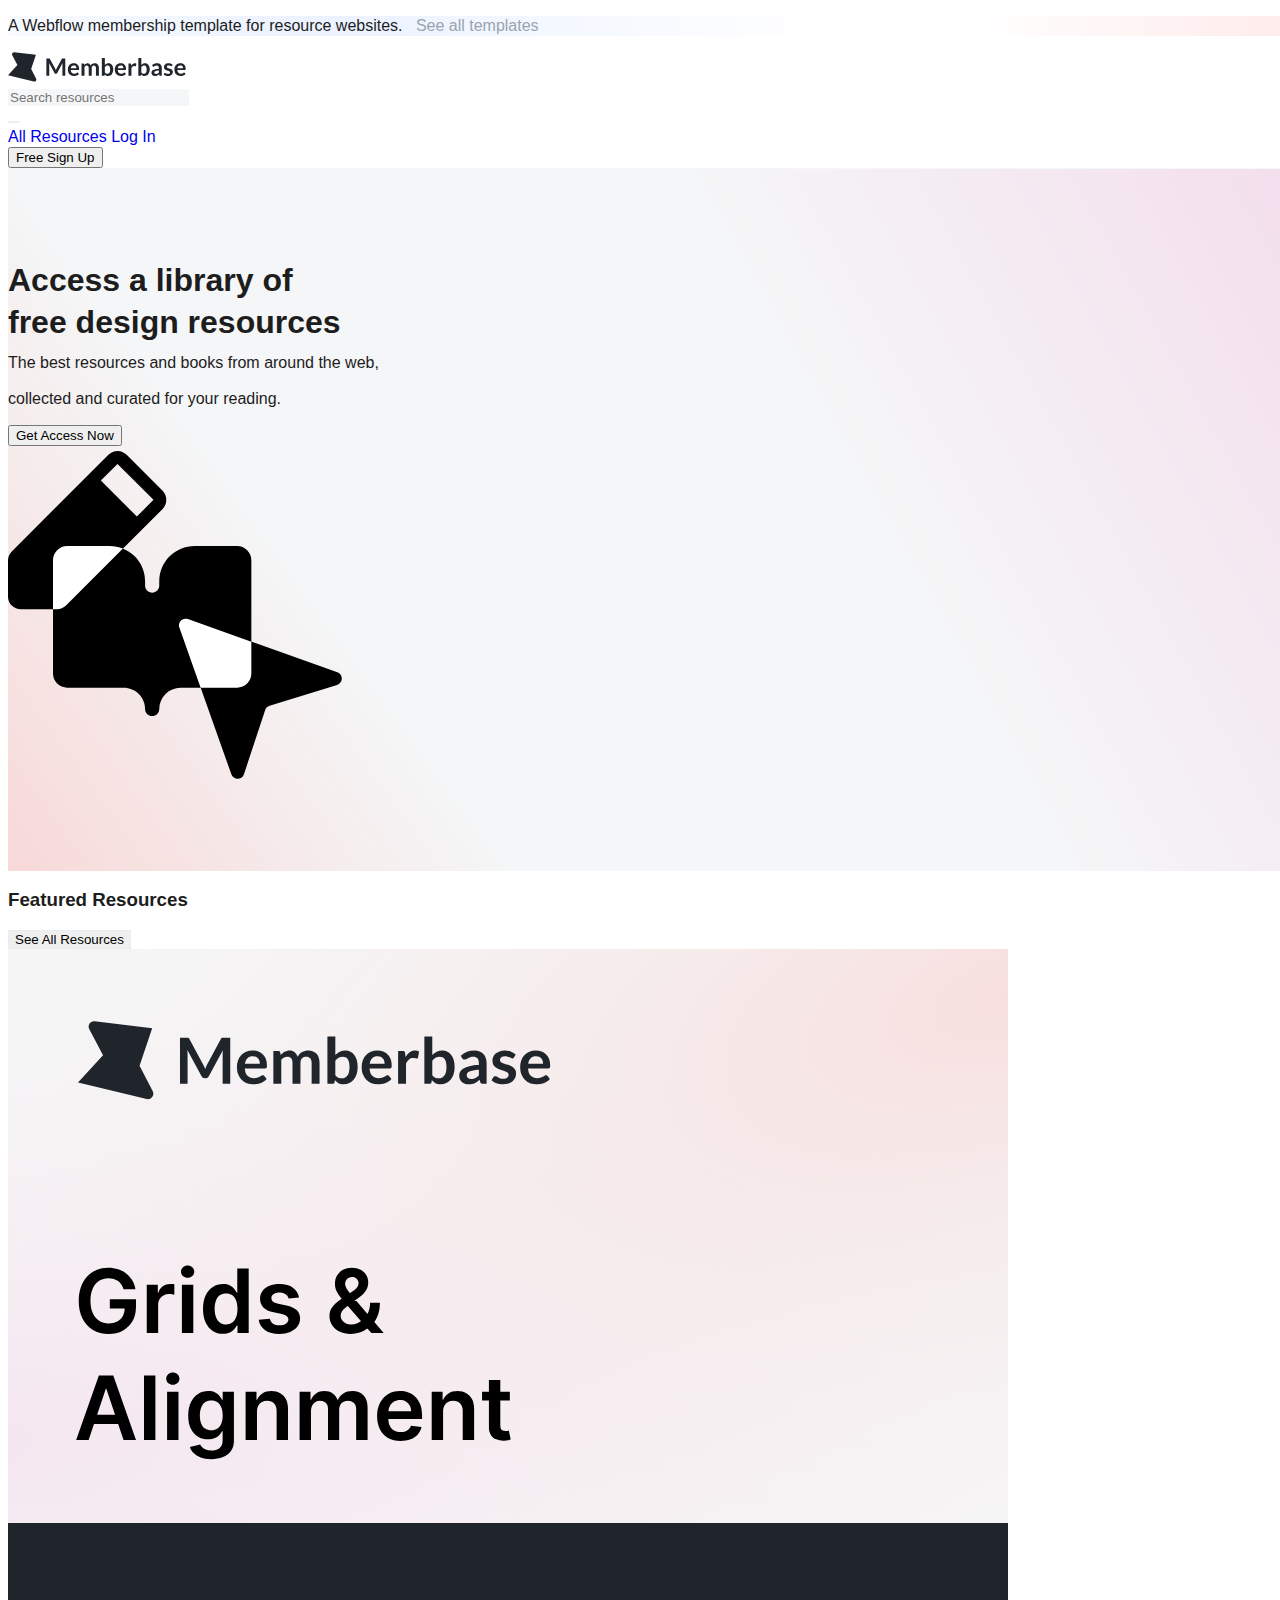
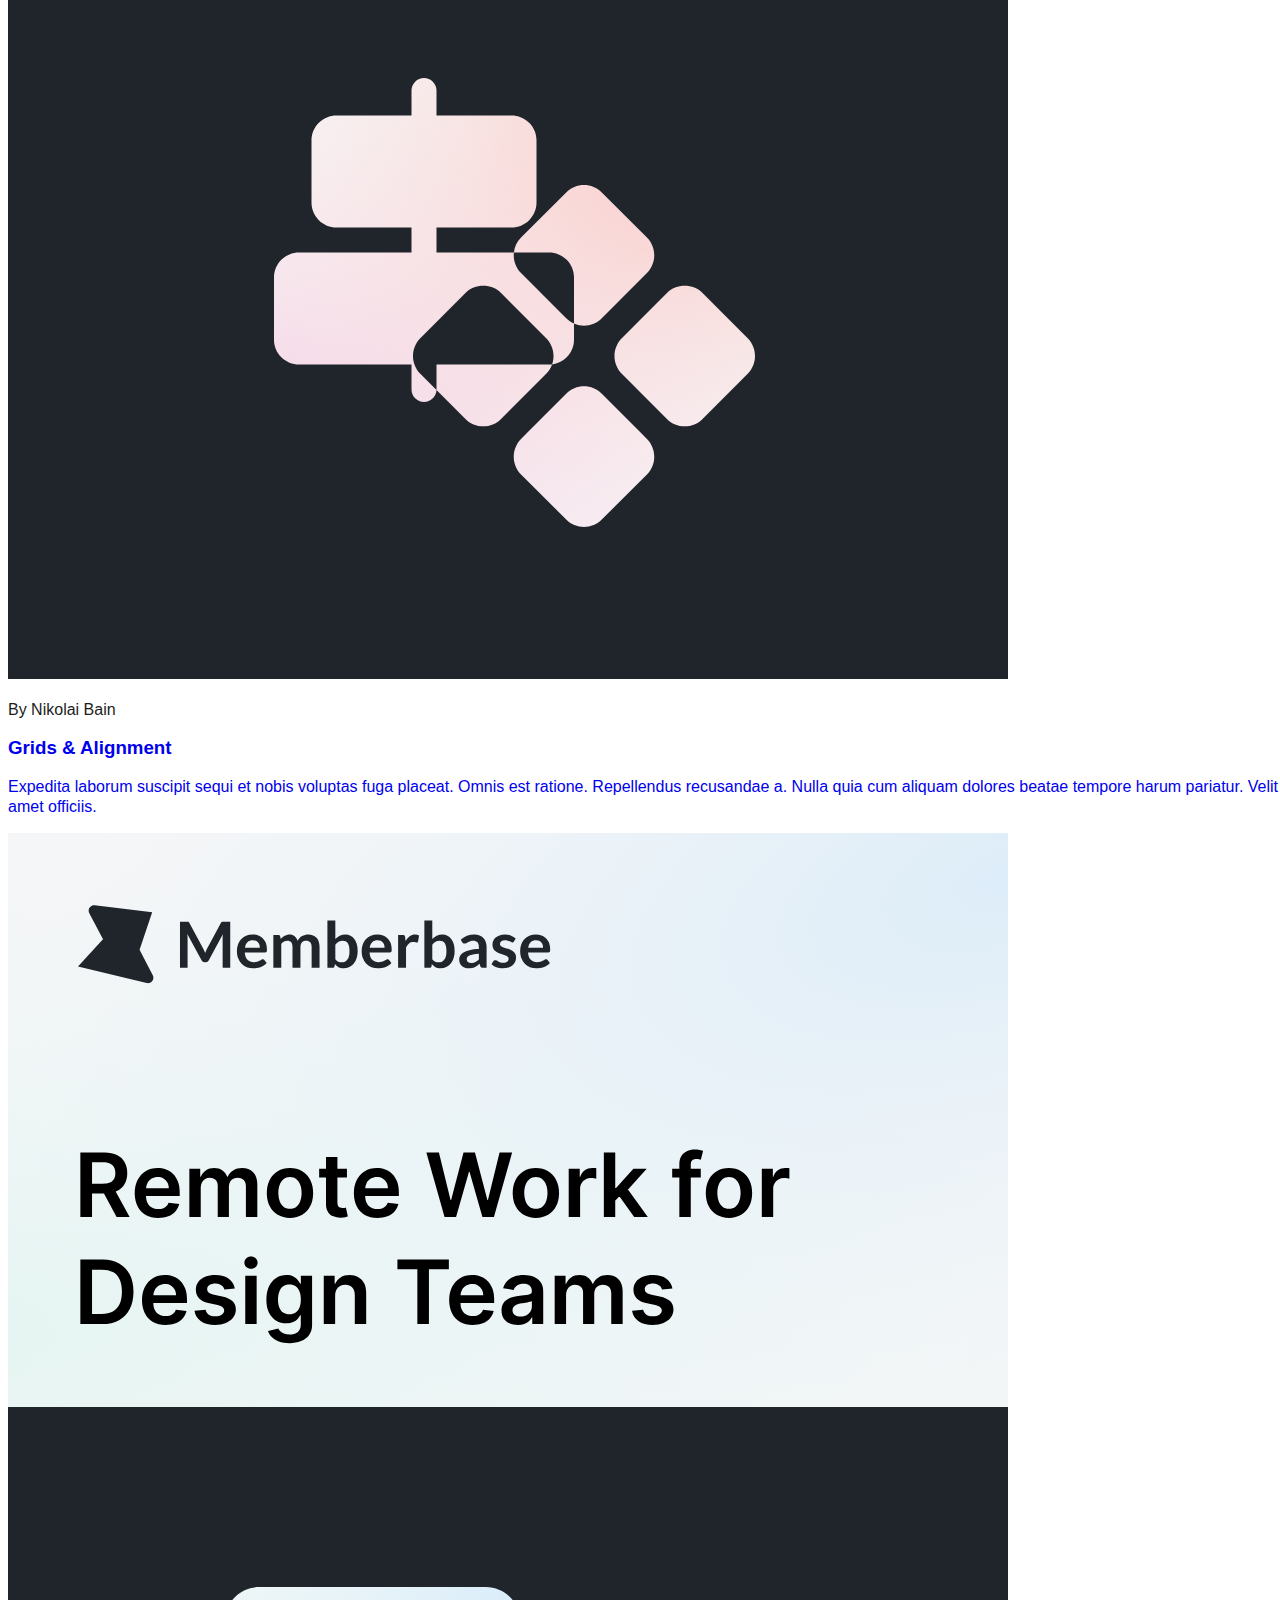
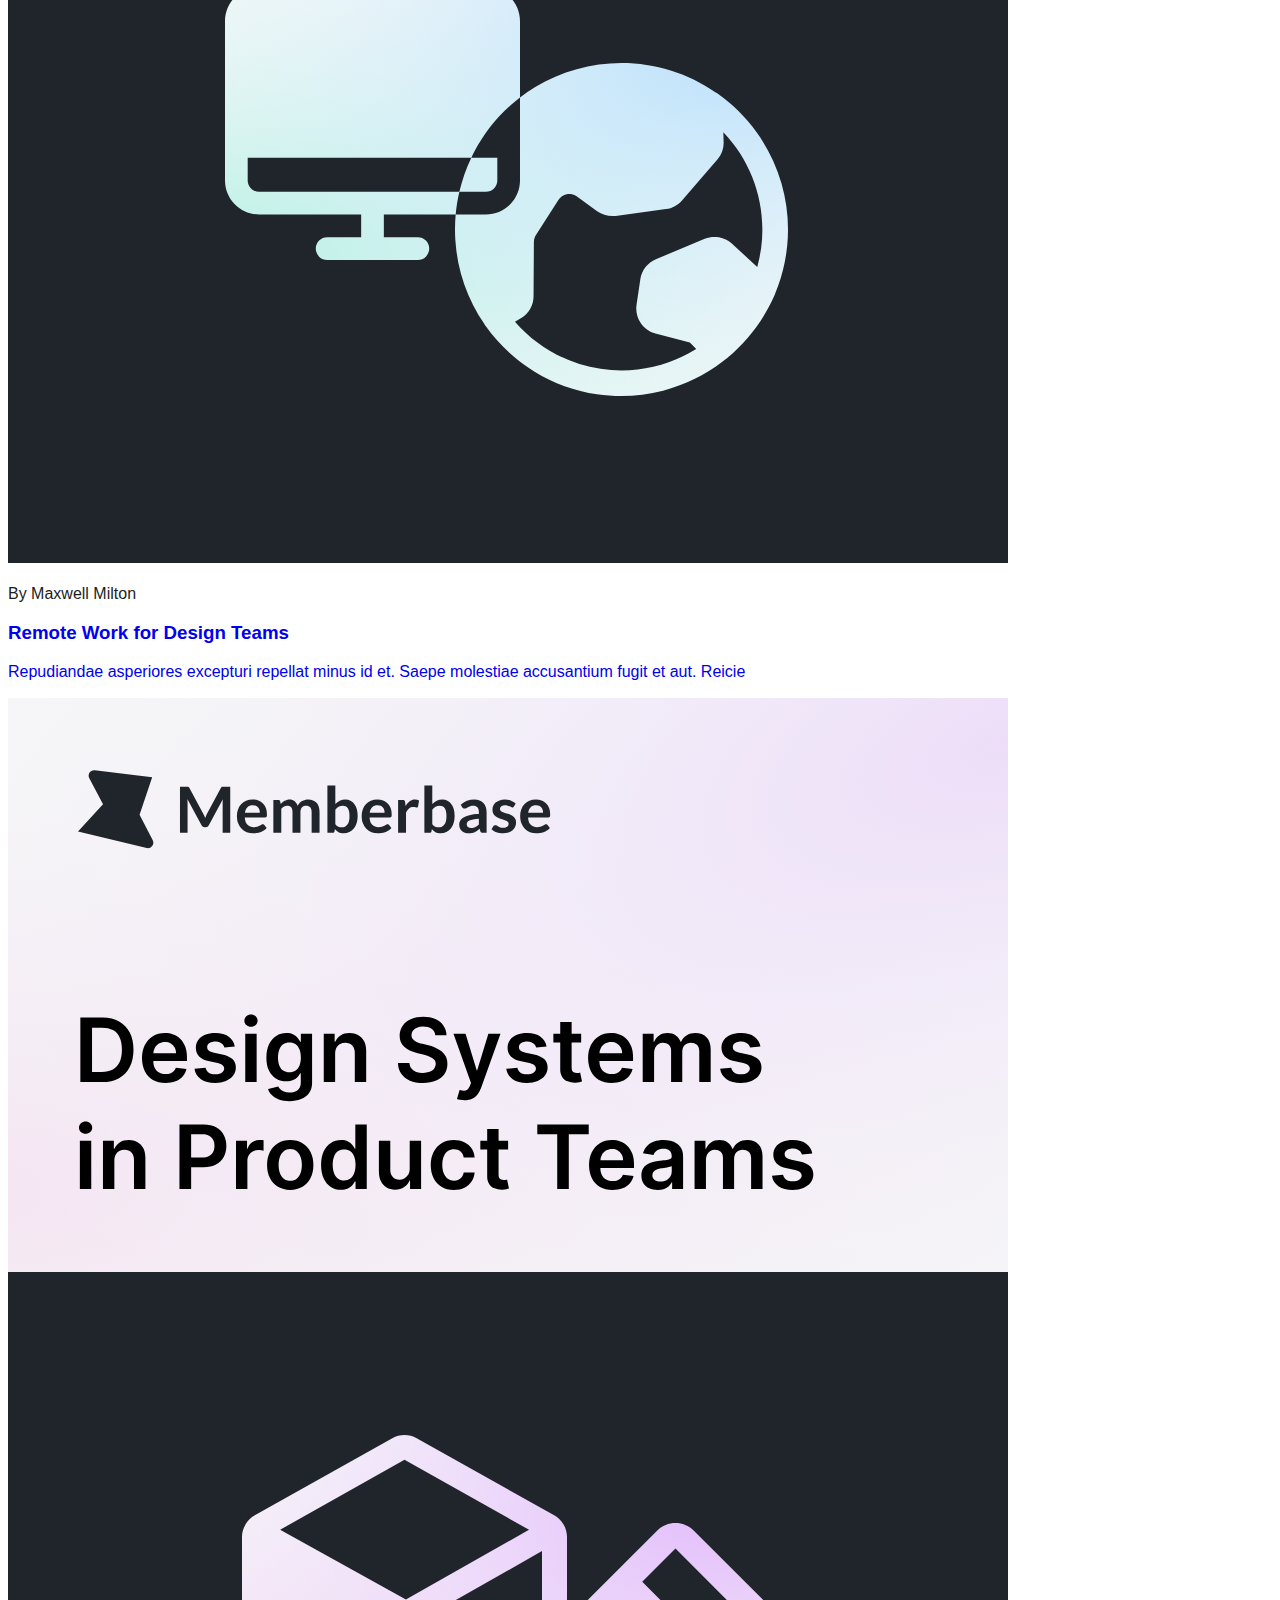
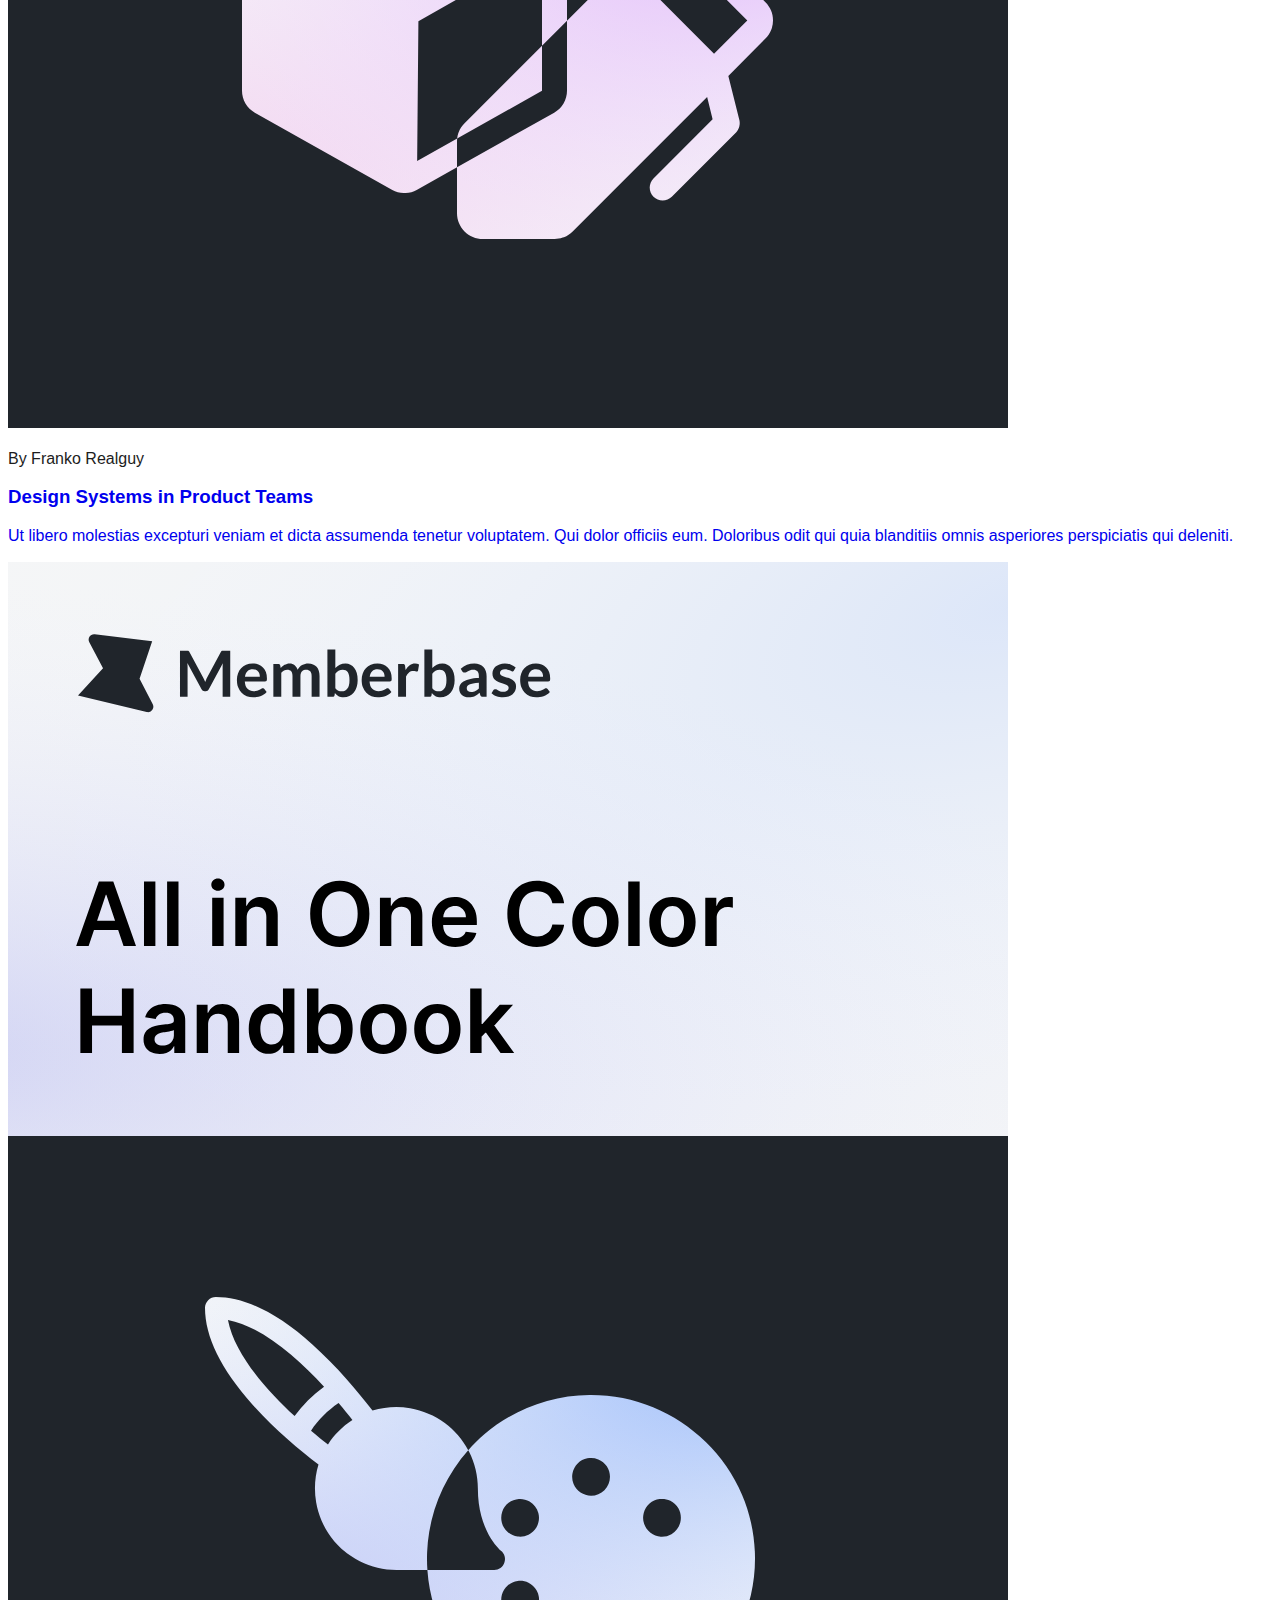
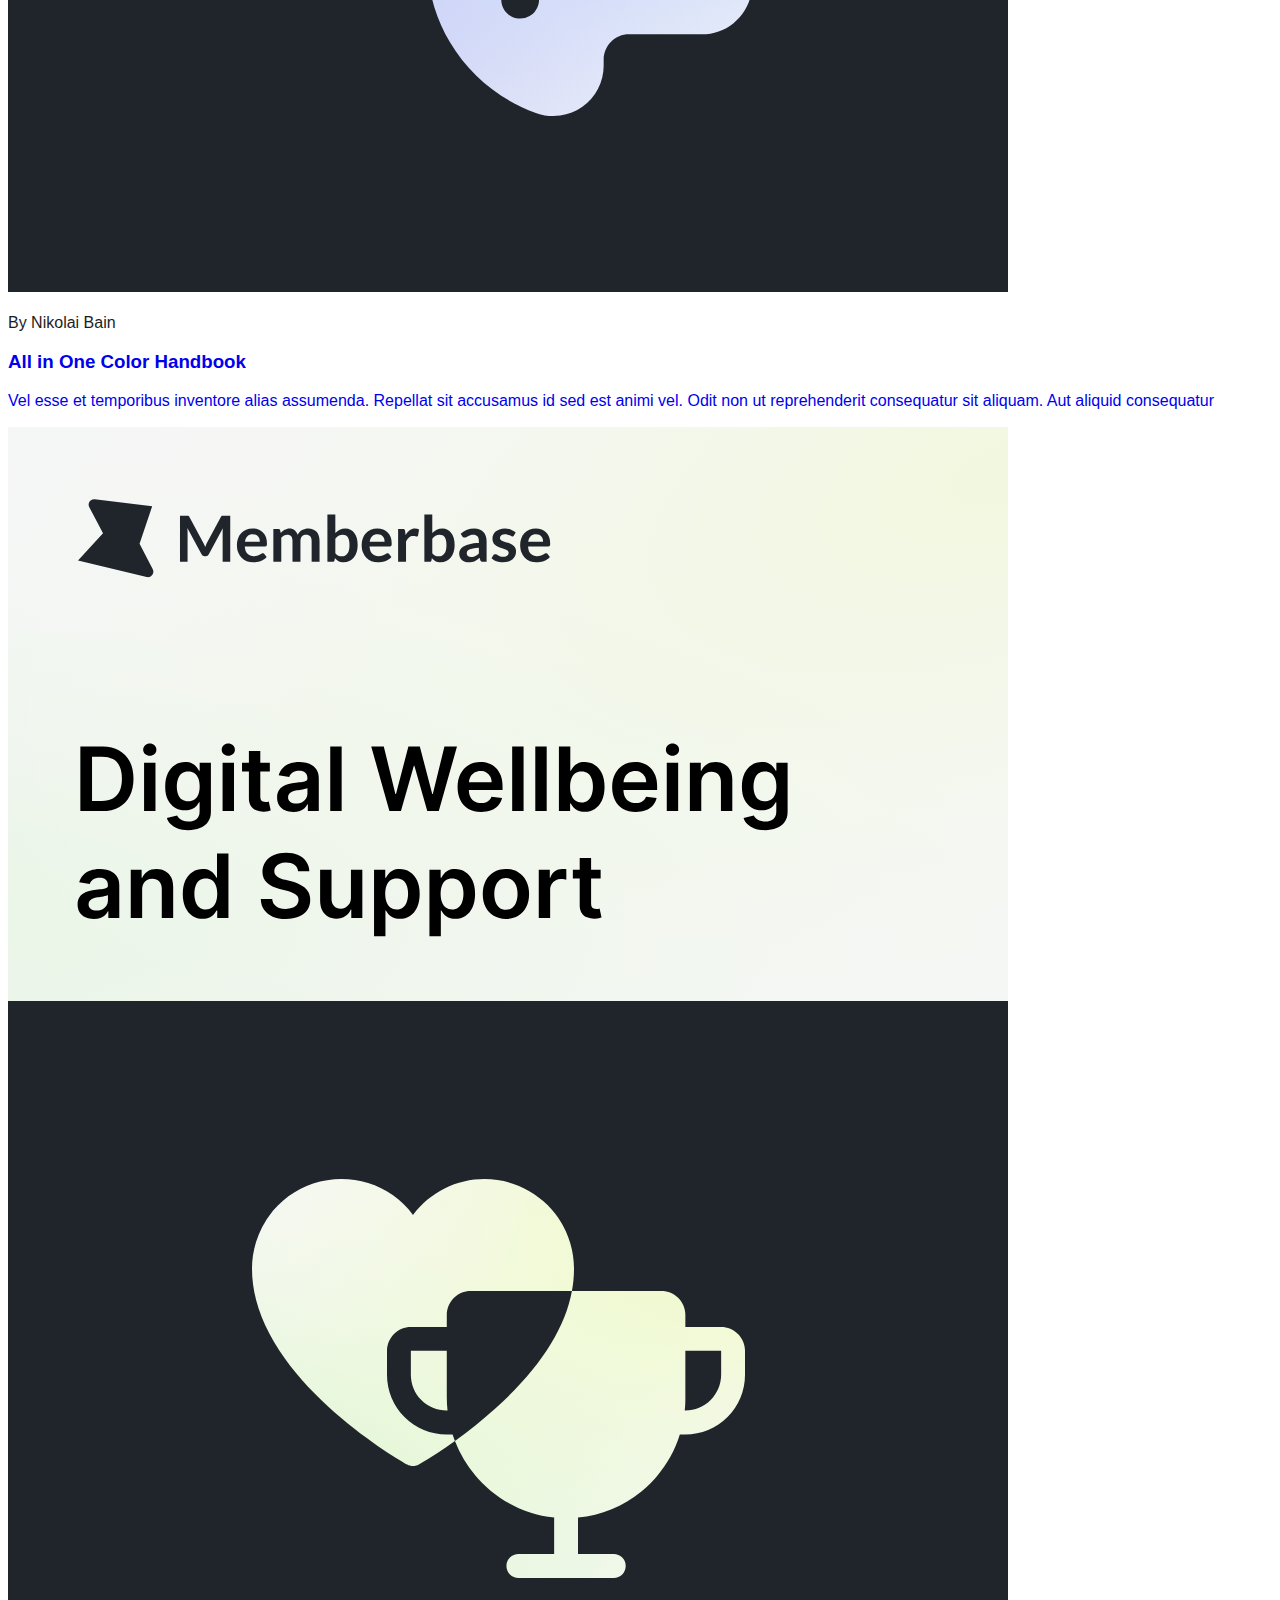
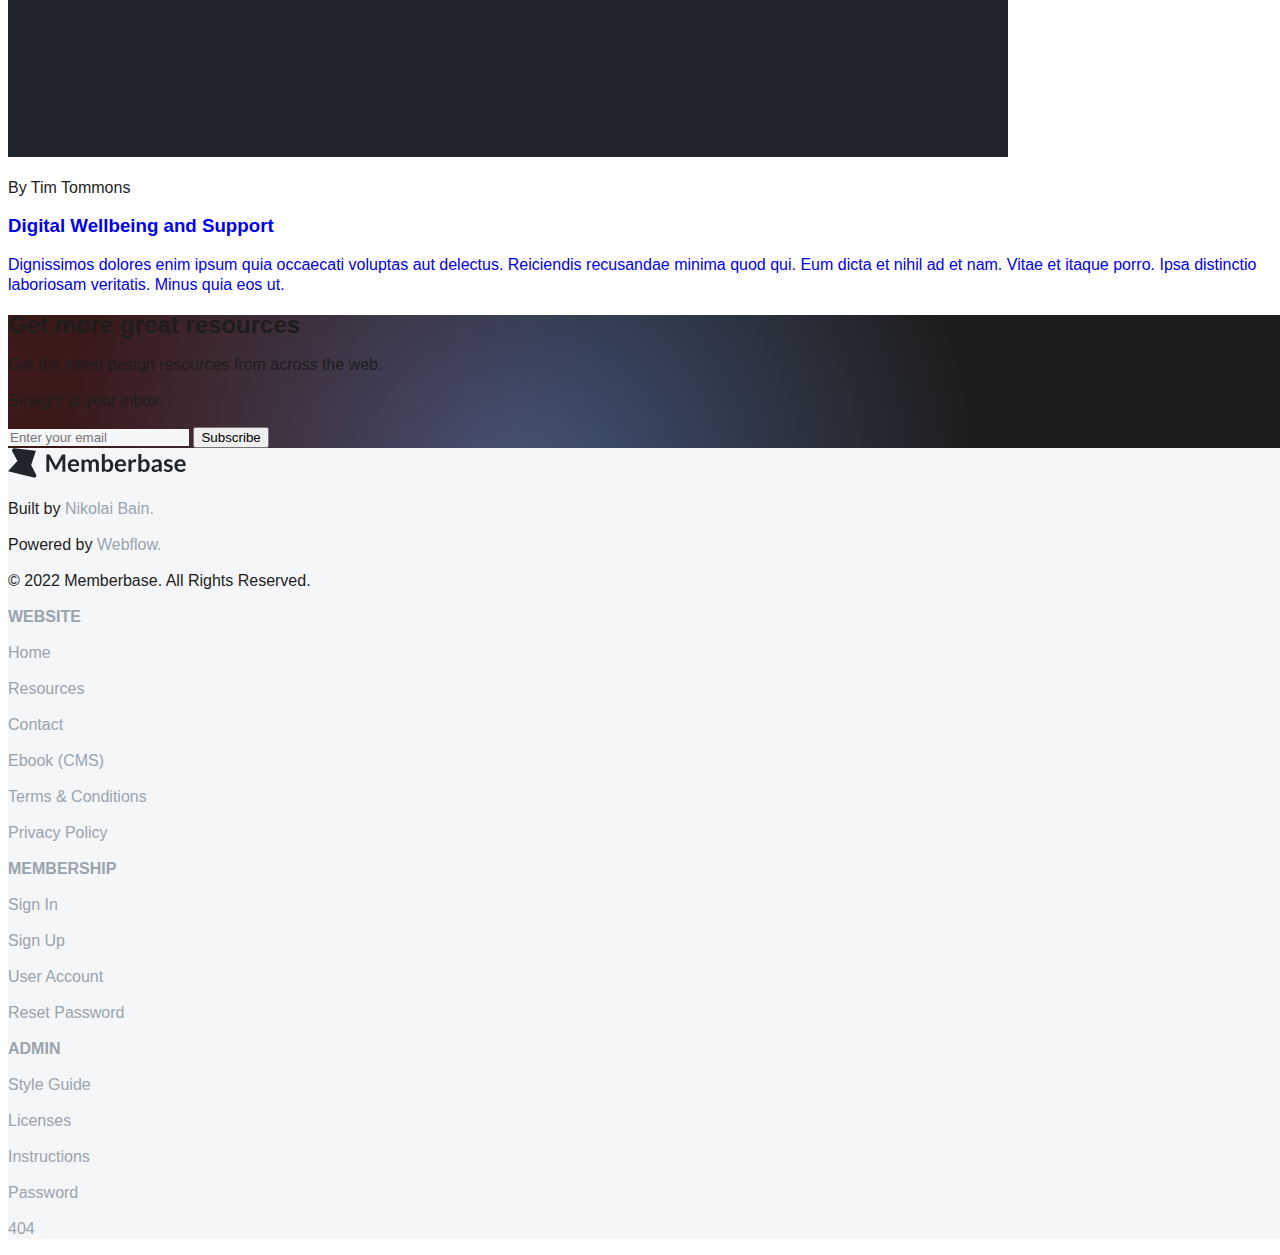
<file: web2/index.html>
<!DOCTYPE html>
<html lang="es">
    <head>
        <meta charset="UTF-8" />
        <meta name="viewport" content="width=device-width, initial-scale=1.0" />
        <link rel="icon" type="image/jpg" href="assets/img/favicon.svg">
        <title>Memberbase - Webflow Membership website template</title>

        <link href="https://cdn.jsdelivr.net/npm/bootstrap@5.3.2/dist/css/bootstrap.min.css" rel="stylesheet" integrity="sha384-T3c6CoIi6uLrA9TneNEoa7RxnatzjcDSCmG1MXxSR1GAsXEV/Dwwykc2MPK8M2HN" crossorigin="anonymous"/>
        <link rel="stylesheet" type="text/css" href="assets/css/estilos.css">
    </head>

    <body>
        <header>
        <section>
            <div class="_1">
                <div class="container-fluid">
                    <div class="row">
                        <div class="col-md-12 py-3 text-center fondo">
                            <p class="small m-0">A Webflow membership template for resource websites.&nbsp;&nbsp; <a class="color enlace" href="#">See all templates</a></p>
                        </div>
                    </div>                
                </div>
            </div>  
        </section>  
        </header>

            <div class="container-fluid menu">
                <div class="row py-2 px-md-5">
                    <nav class="navbar navbar-expand-md">
                        <div class="container-fluid">
                          <img class="logo ms-3 ms-md-0" src="assets/img/logo.svg" alt="logo">

                          <form class="d-flex justify-content-start ps-4" role="search">
                            <input class="buscador form-control bg-light d-none d-lg-flex" type="search" placeholder="Search resources" aria-label="Search">
                          </form>

                          <button class="navbar-toggler hamburguesa" type="button" data-bs-toggle="collapse" data-bs-target="#navbarNavAltMarkup" aria-controls="navbarNavAltMarkup" aria-expanded="false" aria-label="Toggle navigation">
                            <span class="navbar-toggler-icon"></span>
                          </button>

                          <div class="collapse navbar-collapse justify-content-end" id="navbarNavAltMarkup">
                            <div class="navbar-nav">
                              <a class="nav-link px-2 text-center" href="#">All Resources</a>
                              <a class="nav-link ps-3 pe-4 text-center" href="#">Log In</a>
                            </div>
                            <div class="text-center">
                                <button type="button" class="btn btn-dark px-3">Free Sign Up</button>
                            </div>    
                          </div>
                        </div>
                    </nav>
                </div>    
            </div>
   
        <section>
            <div class="_2">
                <div class="container-fluid">
                    <div class="row justify-content-center fondo d-flex align-items-center padding">
                        <div class="col-sm-12 col-md-6 ps-xs-5 ps-md-4 ps-lg-2">
                            <h1 class="negrita display-5 my-0 ms-3 ms-md-0">Access a library of</h1>
                            <h1 class="negrita display-5 mb-4 ms-3 ms-md-0">free design resources</h1>
                            <p class="fs-5 mb-2 ms-3 ms-md-0">The best resources and books from around the web,</p>
                            <p class="fs-5 mb-4 ms-3 ms-md-0"> collected and curated for your reading.</p>
                            <button type="button" class="btn btn-dark mt-3 mb-2 ms-3 ms-md-0 px-4 fs-5">Get Access Now</button>
                        </div>

                        <div class="col-xs-12 col-md-5 ms-md-0 order-first order-md-last pb-xs-3">
                            <img class="ilustracion ps-1 ms-3 ps-lg-4 ms-lg-5 mb-3 mb-md-0 img-fluid" src="assets/img/ilustracion.svg" alt="ilustracion">
                        </div>
                    </div>
                </div>
            </div>
        </section>

        <section>
            <div class="_3">
                <div class="container-fluid">
                    <div class="row mt-5 pt-4 mb-4 mx-3 mx-md-4">
                        <div class="col-md-6 ps-0 ps-md-4">
                            <h3 class="negrita mt-1 ms-0 ms-md-1">Featured Resources</h3>
                        </div>

                        <div class="col-md-6 pe-4 d-flex justify-content-end">
                            <button type="button" class="btn btn-light px-4 fs-5 mb-2 me-1 text-secondary d-none d-md-flex">See All Resources</button>
                        </div>
                    </div>
                </div>
            </div>
        </section>    

        <section>
            <div class="_4">
                <div class="container-fluid px-3">
                    <div class="row mt-4 mx-md-4 mb-5">
                        <div class="col-sm-12 col-md-6 col-lg-4 px-4 mb-4 subir">
                            <a href="#"><img class="w-100 rounded mb-4" src="assets/img/img1.svg" alt="imagen 1"></a>
                            <p class="mb-2">By Nikolai Bain</p>
                            <a href="#" class="text-dark">
                                <h3 class="negrita mb-3 colorTexto">Grids & Alignment</h3>
                                <p class="small">Expedita laborum suscipit sequi et nobis voluptas fuga placeat. Omnis est ratione. 
                                Repellendus recusandae a. Nulla quia cum aliquam dolores beatae tempore harum pariatur.
                                Velit amet officiis.</p>
                            </a>
                        </div>

                        <div class="col-sm-12 col-md-6 col-lg-4 px-4 mb-4 subir">
                            <a href="#"><img class="w-100 rounded mb-4" src="assets/img/img2.svg" alt="imagen 2"></a>
                            <p class="mb-2">By Maxwell Milton</p>
                            <a href="#" class="text-dark">
                                <h3 class="negrita mb-3 colorTexto">Remote Work for Design Teams</h3>
                                <p class="small">Repudiandae asperiores excepturi repellat minus id et. Saepe molestiae accusantium
                                fugit et aut. Reicie</p>
                            </a>
                        </div>

                        <div class="col-sm-12 col-md-6 col-lg-4 px-4 mb-4 subir">
                            <a href="#"><img class="w-100 rounded mb-4" src="assets/img/img3.svg" alt="imagen 3"></a>
                            <p class="mb-2">By Franko Realguy</p>
                            <a href="#" class="text-dark">
                                <h3 class="negrita mb-3 colorTexto">Design Systems in Product Teams</h3>
                                <p class="small">Ut libero molestias excepturi veniam et dicta assumenda tenetur voluptatem. Qui dolor
                                officiis eum. Doloribus odit qui quia blanditiis omnis asperiores perspiciatis qui deleniti.</p>
                            </a>       
                        </div>

                        <div class="col-sm-12 col-md-6 col-lg-4 px-4 mb-4 subir">
                            <a href="#"><img class="w-100 rounded mb-4" src="assets/img/img4.svg" alt="imagen 4"></a>
                            <p class="mb-2">By Nikolai Bain</p>
                            <a href="#" class="text-dark">
                                <h3 class="negrita mb-3 colorTexto">All in One Color Handbook</h3>
                                <p class="small">Vel esse et temporibus inventore alias assumenda. Repellat sit accusamus id sed 
                                est animi vel. Odit non ut reprehenderit consequatur sit aliquam. Aut aliquid consequatur</p>
                            </a>    
                        </div>

                        <div class="col-sm-12 col-md-6 col-lg-4 px-4 mb-4 subir">
                            <a href="#"><img class="w-100 rounded mb-4" src="assets/img/img5.svg" alt="imagen 5"></a>
                            <p class="mb-2">By Tim Tommons</p>
                            <a href="#" class="text-dark">
                                <h3 class="negrita mb-3 colorTexto">Digital Wellbeing and Support</h3>
                                <p class="small">Dignissimos dolores enim ipsum quia occaecati voluptas aut delectus. Reiciendis 
                                recusandae minima quod qui. Eum dicta et nihil ad et nam. Vitae et itaque porro. Ipsa distinctio
                                laboriosam veritatis. Minus quia eos ut.</p>
                            </a>  
                        </div>
                    </div>
                </div>
            </div>
        </section>

        <section>
            <div class="_5">
                <div class="container-fluid">
                    <div class="row fondo pt-4 pb-5 justify-content-center">
                        <div class="col-lg-12 text-center text-white mt-5">
                            <h2 class="negrita pt-4 mb-3">Get more great resources</h2>
                            <p class="fs-5 mb-2">Get the latest design resources from across the web.</p>
                            <p class="fs-5 mb-4">Straight to your inbox.</p>
                        </div>
                        
                        <form class="col-sm-8 col-md-7 col-lg-5 d-flex flex-column flex-sm-row mb-5" role="search">
                            <input class="form-control me-3 mb-3 mb-sm-0 buscador" type="search" placeholder="Enter your email" aria-label="Search">
                            <button class="btn btn-secondary px-4 fs-5" type="button">Subscribe</button>
                        </form>
                    </div>
                </div>
            </div>
        </section>

        <footer>
            <div class="_6 fondo pt-4 pb-2">
                <div class="container-fluid">
                    <div class="row py-5">
                        <div class="col-sm-12 col-md-5 col-lg-6">
                            <div class="col-lg-11 ps-md-4">
                                <img class="logo ms-3 ms-md-4 mb-4" src="assets/img/logo.svg" alt="logo">
                                <p class="small ms-3 ms-md-4 mb-0">Built by <a class="color" href="#">Nikolai Bain.</a></p>
                                <p class="small ms-3 ms-md-4 mb-4">Powered by <a class="color" href="#">Webflow.</a></p>
                                <p class="small ms-md-4 ms-3">© 2022 Memberbase. All Rights Reserved.</p>
                            </div>
                        </div>

                        <div class="col-sm-5 col-md-2 mt-5 ps-4 ms-md-0 mt-md-0">
                            <p class="small negrita mb-4 color">WEBSITE</p>
                            <p><a class="color enlace" href="#">Home</a></p>
                            <p><a class="color enlace" href="#">Resources</a></p>
                            <p><a class="color enlace" href="#">Contact</a></p>
                            <p><a class="color enlace" href="#">Ebook (CMS)</a></p>
                            <p><a class="color enlace" href="#">Terms & Conditions</a></p>
                            <p><a class="color enlace" href="#">Privacy Policy</a></p>
                        </div>

                        <div class="col-sm-5 col-md-2 mt-5 ps-4 ms-md-0 mt-md-0">
                            <p class="small negrita mb-4 color">MEMBERSHIP</p>
                            <p><a class="color enlace" href="#">Sign In</a></p>
                            <p><a class="color enlace" href="#">Sign Up</a></p>
                            <p><a class="color enlace" href="#">User Account</a></p>
                            <p><a class="color enlace" href="#">Reset Password</a></p>
                        </div>

                        <div class="col-sm-6 col-md-2 mt-5 ps-4 ms-md-0 mt-md-0">
                            <p class="small negrita mb-4 color">ADMIN</p>
                            <p><a class="color enlace" href="#">Style Guide</a></p>
                            <p><a class="color enlace" href="#">Licenses</a></p>
                            <p><a class="color enlace" href="#">Instructions</a></p>
                            <p><a class="color enlace" href="#">Password</a></p>
                            <p><a class="color enlace" href="#">404</a></p>
                        </div>
                    </div>
                </div>
            </div>
        </footer>

        <script src="https://cdn.jsdelivr.net/npm/bootstrap@5.3.2/dist/js/bootstrap.bundle.min.js" integrity="sha384-C6RzsynM9kWDrMNeT87bh95OGNyZPhcTNXj1NW7RuBCsyN/o0jlpcV8Qyq46cDfL" crossorigin="anonymous"></script>
    </body>
</html>
</file>
<file: web1/assets/css/estilos.css>
body{
    font-family: 'Montserrat', sans-serif;
    font-size: 18px;
    font-weight: normal;
    line-height: 25px;
    width: 100%;
}

.menu, ._1 , ._2, ._4, ._6{
    background-image: linear-gradient(to right, rgb(75, 51, 208), rgb(98, 58, 162));
}

.menu{
    position: sticky;
    top: 0px;
    box-shadow: 0 4px 5px rgba(0, 0, 0, 0.2);
    z-index: 2;
}

.menu .hamburguesa{
    background-color: rgb(0, 0, 0, 0);
    border: none;
}

.menu .enlace{
    color: black;
}

.menu .botonNav{
    background-color: rgb(0, 105, 209);
}

.menu .iconos{
    color: white;
    border-radius: 50%;
    padding: 3px 8px;
}

section ._2 img{
    width: 100%; 
    height: auto;
}

section ._3 p{
    font-size: 20px;
    font-family: 'Roboto', sans-serif;
}

.negrita{
    font-weight: bold;
}

section ._3 .sombra{
    box-shadow: 0 0 15px rgba(0, 0, 0, 0.3);
    border-radius: 5px;
    padding: 50px 0px 40px 0px;
}

section ._3 .icon{
    color: rgb(0, 105, 209);
}

section ._3 img{
    width: 100%;
    height: auto;
}

section ._4 .padding{
    padding: 120px 0px 100px 0px;
}

section ._5 a{
    color: black;
}

section ._5 .foto{
    width: 100%;
    height: auto;
    transition: transform 0.4s ease-in-out;
    display: block;   
}

section ._5 .acercar{
    position: relative;
    overflow: hidden;
}

section ._6 .padding{
    padding: 100px 0px 100px 0px;
}

section ._7 input, section ._6 textarea{
    border: none;
    border-bottom: 1px solid #ebebeb;
    border-radius: none;
}

section ._7 button{
    background-color: rgb(75, 51, 208);
    border: none;
}

footer h6{
    font-size: 13px;
}

a{
    text-decoration: none;
}

footer .iconos{
    padding: 10px 15px;
    margin: 0px 15px;
    border-radius: 50%;
}

.menu .large{
    display: none;
}

@media (min-width: 992px) /*LG*/
{
    .menu .large{
        display: block;
    }
    .menu .small{
        display: none;
    }   
}



/*Efectos*/
section ._2 .buttonPortada:hover{
    color: white;
    background-color: rgb(0, 105, 209);
    border: none;
}

.menu .enlace:hover{
    color: rgb(0, 105, 209);
}

.menu .botonNav:hover{
    background-color: black;
}

.menu .iconos:hover{
    background-color: white;
    color: rgb(0, 105, 209);;
}

section ._3 .hover:hover{
    color: white;
    background: linear-gradient(to right, rgb(75, 51, 208), rgb(98, 58, 162));
    transition: background-color 0.6s;
}

.hover:hover .icon{
    color: white;
}

section ._4 svg{
    transition: transform 0.4s ease-in-out;
}
   
section ._4 .caja:hover svg{
    transform: translateY(-15px);
}

section ._5 a:hover{
    color: rgb(48, 184, 253);
}

section ._5 .acercar:hover .foto{
    transform: scale(1.2);
}

.acercar::before{
    content: "";
    position: absolute;
    top: 0;
    left: 0;
    width: 100%;
    height: 100%;
    background: rgba(0, 0, 255, 0);
    z-index: 1;
    transition: background 0.2s ease-in-out;
}

.acercar:hover::before{
    background: rgb(0, 123, 255, 0.8); 
}

.acercar:hover::after{
    content: "Latest Work";
    position: absolute;
    top: 50%;
    left: 50%;
    transform: translate(-50%, -50%);
    color: white;
    font-size: 25px;
    z-index: 1;
    transition: opacity 0.3s ease-in-out;
    opacity: 1;
}

section ._7 button:hover{
    background-color: black;
}

footer .iconos:hover{
    background-color: #B0578D;
    color: white;
}
</file>
<file: web2/assets/css/estilos.css>
body{
    font-family: Inter, sans-serif;
    color: #1d1d1d;
    font-size: 16px;
    line-height: 20px;
    width: 100%;
}

section ._1 .fondo{
    background-image: radial-gradient(circle farthest-corner at 25% -20%, rgba(122, 167, 255, 0.15), hsla(0, 0%, 100%, 0) 52%), 
                radial-gradient(circle farthest-corner at 100% 0%, rgba(255, 1, 1, 0.08), hsla(0, 0%, 100%, 0) 25%);
}

.menu{
    background-color: white;
    position: sticky;
    top: 0px;
    border-bottom: 1px solid #f5f6f7;
    z-index: 1;
}

.logo{
    width: 178px;
    height: 30px;
}

.buscador{
    background-color: #f5f6f7;
    border: transparent;
}

.hamburguesa{
    border: none;
}

.negrita{
    font-weight: bold;
}

section ._2 .fondo{
    background-image: linear-gradient(54deg, rgba(255, 131, 122, 0.25), rgba(255, 131, 122, 0) 28%), 
                linear-gradient(241deg, rgba(239, 152, 207, 0.25), rgba(239, 152, 207, 0) 36%);
    background-color: #f5f6f7;
}

.ilustracion{
   width: 335px;
   height: 340px;
   max-width: 100%;
}

section ._2 .padding{
    padding: 80px 0;
}

section ._3 button{
    border: 1px solid #e7ecf0;;
}

section ._5 .fondo{
    background-color: #1d1d1d;
    background-image: radial-gradient(circle farthest-corner at 0% 50%, rgba(255, 1, 1, 0.15), transparent 47%), 
                radial-gradient(circle farthest-corner at 40% 130%, rgba(122, 167, 255, 0.41), transparent 58%);
}
   
footer .fondo{
    background-color: #f5f6f7;
}

.color{
    
    color: #99a4af;
}

a{
    text-decoration: none;
}



/*Efectos*/
.buscador:focus{
    box-shadow: none;
    border: 1px solid #c5ced5;
}

.buscador:hover{
    border: 1px solid #c5ced5;
}

.hamburguesa:focus{
    box-shadow: none;
}

section ._4 .subir{
    transition: transform 0.2s ease-in-out;
}
   
section ._4 .subir:hover{
    transform: translateY(-5px);
}

section ._4 .colorTexto:hover{
    color: #495158;
}

section ._5 button:hover{
    background-color: #495158;
}

.enlace:hover{
    color: black;
}

@media (max-width: 767px)
{
    .ilustracion {
        max-width: 30%;
        height: auto;
    }
}
</file>
